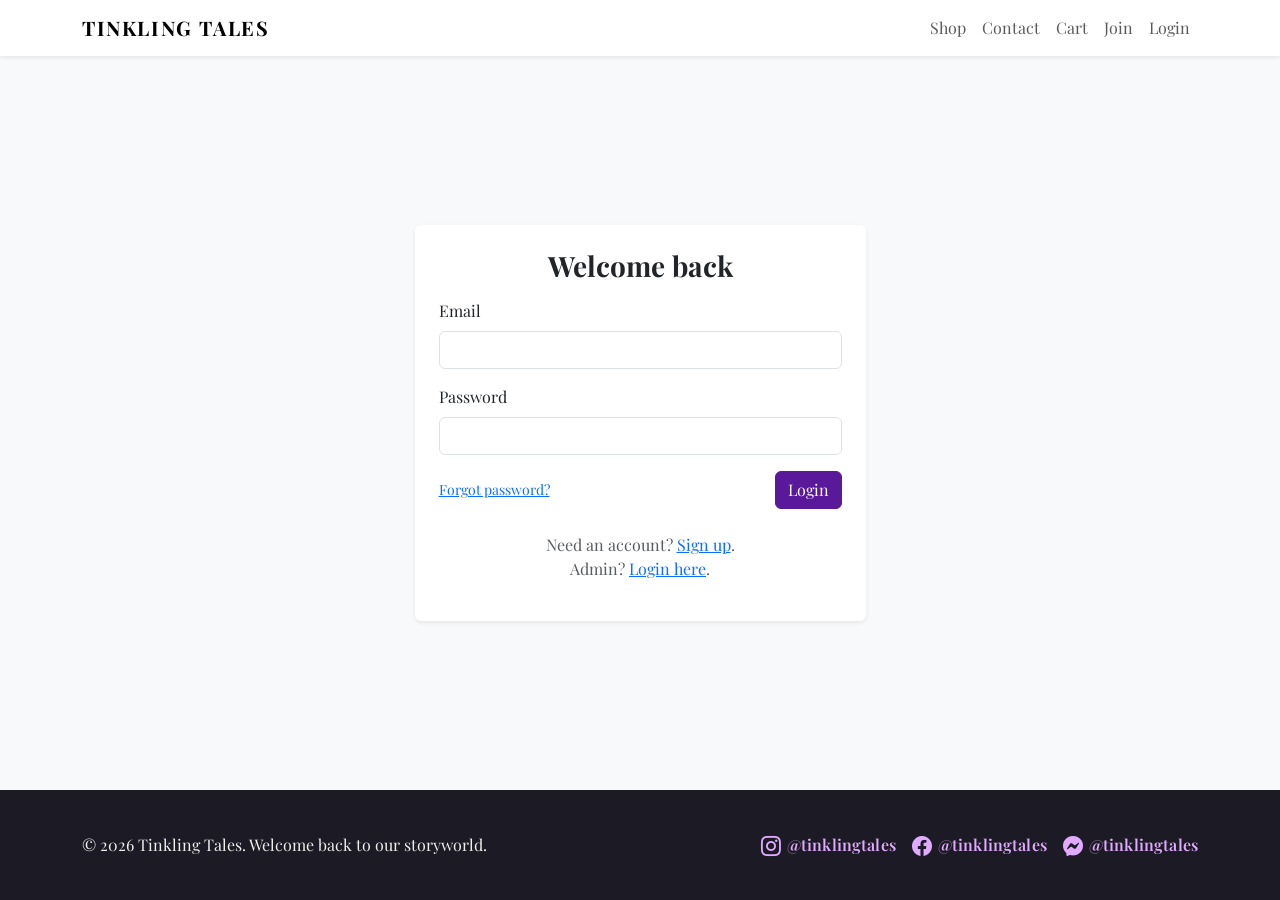
<file: frontend/account.html>
<!DOCTYPE html>
<html lang="en">
<head>
  <meta charset="UTF-8">
  <meta name="viewport" content="width=device-width, initial-scale=1.0">
  <title>My Account | Tinkling Tales</title>
  <meta name="description" content="Manage your Tinkling Tales profile, track order history, and control your storytelling subscriptions.">
  <meta name="keywords" content="Tinkling Tales account, order history, cancel order, delete account">
  <meta name="author" content="Tinkling Tales">
  <meta name="robots" content="noindex, nofollow">
  <link rel="canonical" href="https://tinklingtales.github.io/account.html">
  <meta property="og:site_name" content="Tinkling Tales">
  <meta property="og:title" content="My Account | Tinkling Tales">
  <meta property="og:description" content="Review your Tinkling Tales orders, cancel pending purchases, or close your account at any time.">
  <meta property="og:url" content="https://tinklingtales.github.io/account.html">
  <meta property="og:type" content="website">
  <meta property="og:image" content="https://images.unsplash.com/photo-1556740749-887f6717d7e4?auto=format&fit=crop&w=1600&q=80">
  <meta property="og:image:alt" content="Customer reviewing story products">
  <meta name="twitter:card" content="summary_large_image">
  <meta name="twitter:site" content="@tinklingtales">
  <meta name="twitter:title" content="My Account | Tinkling Tales">
  <meta name="twitter:description" content="Access your Tinkling Tales account details and manage your story orders.">
  <meta name="twitter:image" content="https://images.unsplash.com/photo-1556740749-887f6717d7e4?auto=format&fit=crop&w=1600&q=80">
  <meta name="theme-color" content="#5a189a">
  <link href="https://cdn.jsdelivr.net/npm/bootstrap@5.3.3/dist/css/bootstrap.min.css" rel="stylesheet">
  <link rel="stylesheet" href="https://cdn.jsdelivr.net/npm/bootstrap-icons@1.11.3/font/bootstrap-icons.min.css">
  <link rel="stylesheet" href="assets/css/styles.css">
  <script type="application/ld+json">
    {
      "@context": "https://schema.org",
      "@type": "ProfilePage",
      "name": "Tinkling Tales Account",
      "url": "https://tinklingtales.github.io/account.html",
      "publisher": {
        "@type": "Organization",
        "name": "Tinkling Tales",
        "url": "https://tinklingtales.github.io/"
      }
    }
  </script>
</head>
<body>
  <nav class="navbar navbar-expand-lg navbar-light bg-white shadow-sm">
    <div class="container">
      <a class="navbar-brand" href="index.html">Tinkling Tales</a>
      <button class="navbar-toggler" type="button" data-bs-toggle="collapse" data-bs-target="#mainNav" aria-controls="mainNav" aria-expanded="false" aria-label="Toggle navigation">
        <span class="navbar-toggler-icon"></span>
      </button>
      <div class="collapse navbar-collapse" id="mainNav">
        <ul class="navbar-nav ms-auto mb-2 mb-lg-0">
          <li class="nav-item"><a class="nav-link" href="products.html">Shop</a></li>
          <li class="nav-item"><a class="nav-link" href="contact.html">Contact</a></li>
          <li class="nav-item"><a class="nav-link position-relative" href="cart.html">Cart <span class="badge bg-primary rounded-pill ms-1 d-none" data-cart-count></span></a></li>
          <li class="nav-item d-none" data-auth-link="account"><a class="nav-link" href="account.html">Account</a></li>
          <li class="nav-item" data-auth-link="signup"><a class="nav-link" href="signup.html">Join</a></li>
          <li class="nav-item" data-auth-link="login"><a class="nav-link" href="login.html">Login</a></li>
          <li class="nav-item d-none" data-auth-link="dashboard"><a class="nav-link" href="admin/dashboard.html">Admin</a></li>
          <li class="nav-item d-none" data-auth-link="logout"><a class="nav-link" href="#">Logout</a></li>
        </ul>
      </div>
    </div>
  </nav>

  <main class="py-5 bg-light">
    <div class="container">
      <div class="row gy-4">
        <div class="col-lg-4">
          <div class="card border-0 shadow-sm h-100">
            <div class="card-body">
              <h1 class="h3 fw-bold mb-3">Account Overview</h1>
              <p class="text-muted mb-2">Signed in as</p>
              <p class="fs-5 fw-semibold" id="accountName">&nbsp;</p>
              <p class="text-muted" id="accountEmail">&nbsp;</p>
              <div class="alert alert-info d-flex align-items-start gap-2" role="alert">
                <i class="bi bi-info-circle-fill mt-1"></i>
                <div>
                  Pending orders can be cancelled below before they are confirmed. Once confirmed, orders move to fulfilment and can no longer be cancelled.
                </div>
              </div>
              <div class="mt-4">
                <h2 class="h5 fw-semibold">Delete account</h2>
                <p class="small text-muted">Deleting your account permanently removes your profile, contact records, and full order history.</p>
                <div id="accountFeedback" class="mb-3"></div>
                <form id="deleteAccountForm" class="needs-validation" novalidate>
                  <div class="mb-3">
                    <label for="deletePassword" class="form-label">Confirm password</label>
                    <input type="password" class="form-control" id="deletePassword" name="deletePassword" required minlength="8" autocomplete="current-password">
                    <div class="invalid-feedback">Please provide your password to confirm.</div>
                  </div>
                  <button type="submit" class="btn btn-outline-danger w-100">Delete my account</button>
                </form>
              </div>
            </div>
          </div>
        </div>
        <div class="col-lg-8">
          <div class="card border-0 shadow-sm h-100">
            <div class="card-body">
              <div class="d-flex justify-content-between align-items-center mb-3">
                <h2 class="h4 fw-bold mb-0">Order history</h2>
                <span class="badge bg-secondary" id="orderCount">0 orders</span>
              </div>
              <div id="ordersAlert"></div>
              <div class="table-responsive">
                <table class="table align-middle">
                  <thead>
                    <tr>
                      <th scope="col">Order ID</th>
                      <th scope="col">Placed</th>
                      <th scope="col">Total</th>
                      <th scope="col">Status</th>
                      <th scope="col" class="text-end">Actions</th>
                    </tr>
                  </thead>
                  <tbody id="ordersTableBody">
                    <tr>
                      <td colspan="5" class="text-muted text-center py-4">Loading your orders...</td>
                    </tr>
                  </tbody>
                </table>
              </div>
            </div>
          </div>
        </div>
      </div>
    </div>
  </main>

  <footer class="footer">
    <div class="container">
      <div class="row gy-3 align-items-center text-center text-md-start">
        <div class="col-md-6">
          <div class="mb-2 d-none" data-user-name></div>
          <p class="mb-0">&copy; <span class="current-year"></span> Tinkling Tales. Manage your story journeys with care.</p>
        </div>
        <div class="col-md-6">
          <div class="social-links d-flex justify-content-center justify-content-md-end">
            <a href="https://www.instagram.com/tinklingtales" target="_blank" rel="noopener noreferrer" aria-label="Follow Tinkling Tales on Instagram">
              <i class="bi bi-instagram"></i><span>@tinklingtales</span>
            </a>
            <a href="https://www.facebook.com/tinklingtales" target="_blank" rel="noopener noreferrer" aria-label="Connect with Tinkling Tales on Facebook">
              <i class="bi bi-facebook"></i><span>@tinklingtales</span>
            </a>
            <a href="https://m.me/tinklingtales" target="_blank" rel="noopener noreferrer" aria-label="Message Tinkling Tales on Messenger">
              <i class="bi bi-messenger"></i><span>@tinklingtales</span>
            </a>
          </div>
        </div>
      </div>
    </div>
  </footer>

  <script src="https://cdn.jsdelivr.net/npm/bootstrap@5.3.3/dist/js/bootstrap.bundle.min.js"></script>
  <script src="assets/js/api.js"></script>
  <script src="assets/js/store.js"></script>
  <script src="assets/js/account.js"></script>
</body>
</html>
</file>
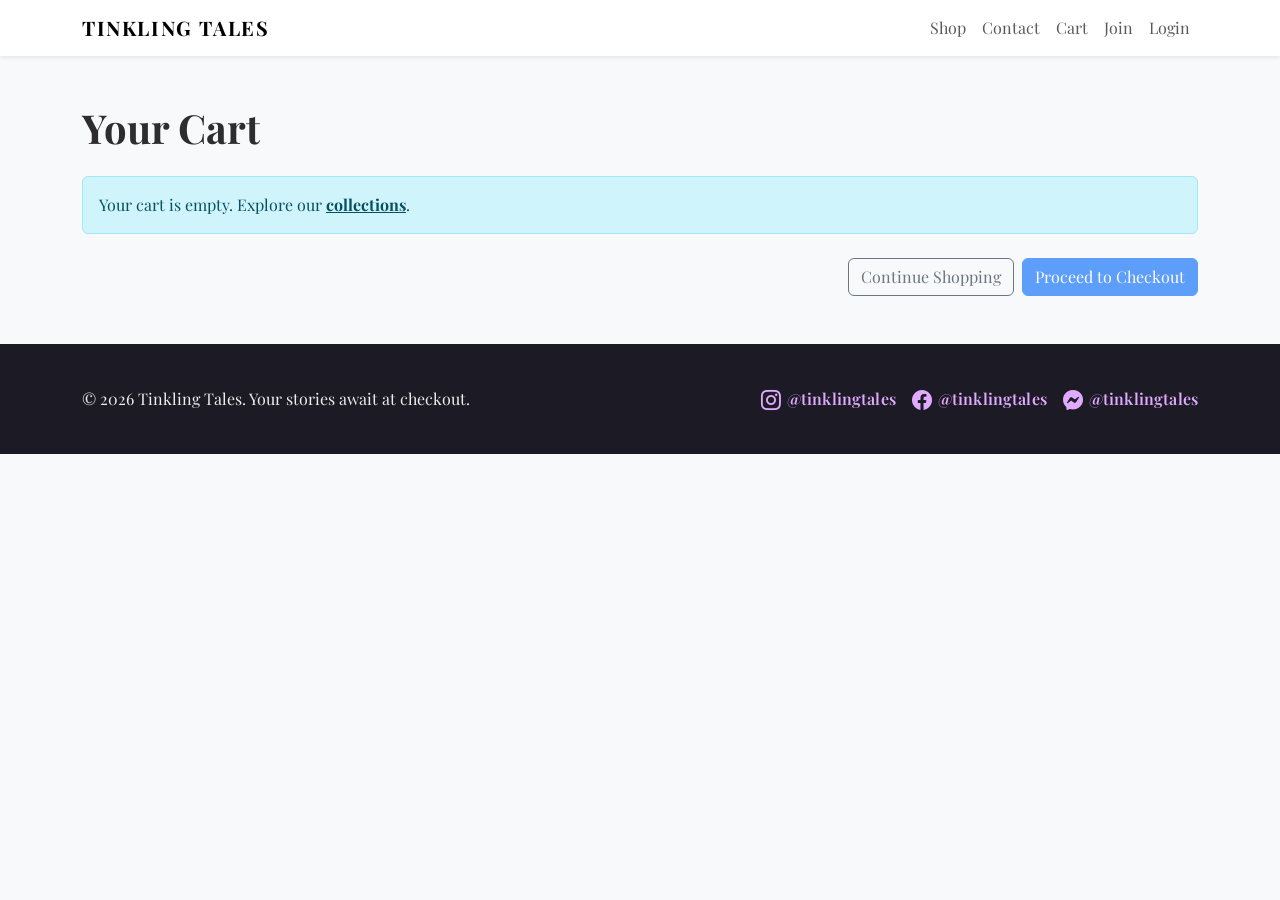
<file: frontend/cart.html>
<!DOCTYPE html>
<html lang="en">
<head>
  <meta charset="UTF-8">
  <meta name="viewport" content="width=device-width, initial-scale=1.0">
  <title>Cart | Tinkling Tales</title>
  <meta name="description" content="Review the magical story kits and gifts waiting in your Tinkling Tales cart before checkout.">
  <meta name="keywords" content="Tinkling Tales cart, storytelling gifts, checkout">
  <meta name="author" content="Tinkling Tales">
  <meta name="robots" content="noindex, follow">
  <link rel="canonical" href="https://tinklingtales.github.io/cart.html">
  <meta property="og:site_name" content="Tinkling Tales">
  <meta property="og:title" content="Cart | Tinkling Tales">
  <meta property="og:description" content="Review the magical story kits and gifts waiting in your Tinkling Tales cart before checkout.">
  <meta property="og:url" content="https://tinklingtales.github.io/cart.html">
  <meta property="og:type" content="website">
  <meta property="og:image" content="https://images.unsplash.com/photo-1523289333742-be1143f6b766?auto=format&fit=crop&w=1600&q=80">
  <meta property="og:image:alt" content="Tinkling Tales gift boxes in a cart">
  <meta name="twitter:card" content="summary_large_image">
  <meta name="twitter:site" content="@tinklingtales">
  <meta name="twitter:title" content="Cart | Tinkling Tales">
  <meta name="twitter:description" content="Review the magical story kits and gifts waiting in your Tinkling Tales cart before checkout.">
  <meta name="twitter:image" content="https://images.unsplash.com/photo-1523289333742-be1143f6b766?auto=format&fit=crop&w=1600&q=80">
  <meta name="theme-color" content="#5a189a">
  <link href="https://cdn.jsdelivr.net/npm/bootstrap@5.3.3/dist/css/bootstrap.min.css" rel="stylesheet">
  <link rel="stylesheet" href="https://cdn.jsdelivr.net/npm/bootstrap-icons@1.11.3/font/bootstrap-icons.min.css">
  <link rel="stylesheet" href="assets/css/styles.css">
  <script type="application/ld+json">
    {
      "@context": "https://schema.org",
      "@type": "WebPage",
      "name": "Tinkling Tales Cart",
      "url": "https://tinklingtales.github.io/cart.html",
      "isPartOf": {
        "@type": "WebSite",
        "name": "Tinkling Tales",
        "url": "https://tinklingtales.github.io/"
      }
    }
  </script>
</head>
<body>
  <nav class="navbar navbar-expand-lg navbar-light bg-white shadow-sm">
    <div class="container">
      <a class="navbar-brand" href="index.html">Tinkling Tales</a>
      <button class="navbar-toggler" type="button" data-bs-toggle="collapse" data-bs-target="#mainNav" aria-controls="mainNav" aria-expanded="false" aria-label="Toggle navigation">
        <span class="navbar-toggler-icon"></span>
      </button>
      <div class="collapse navbar-collapse" id="mainNav">
        <ul class="navbar-nav ms-auto mb-2 mb-lg-0">
          <li class="nav-item"><a class="nav-link" href="products.html">Shop</a></li>
          <li class="nav-item"><a class="nav-link" href="contact.html">Contact</a></li>
          <li class="nav-item"><a class="nav-link position-relative" href="cart.html">Cart <span class="badge bg-primary rounded-pill ms-1 d-none" data-cart-count></span></a></li>
          <li class="nav-item d-none" data-auth-link="account"><a class="nav-link" href="account.html">Account</a></li>
          <li class="nav-item" data-auth-link="signup"><a class="nav-link" href="signup.html">Join</a></li>
          <li class="nav-item" data-auth-link="login"><a class="nav-link" href="login.html">Login</a></li>
          <li class="nav-item d-none" data-auth-link="dashboard"><a class="nav-link" href="admin/dashboard.html">Admin</a></li>
          <li class="nav-item d-none" data-auth-link="logout"><a class="nav-link" href="#">Logout</a></li>
        </ul>
      </div>
    </div>
  </nav>

  <main class="py-5">
    <div class="container">
      <h1 class="fw-bold mb-4">Your Cart</h1>
      <div id="cartContainer"></div>
      <div class="d-flex justify-content-end gap-2 mt-4">
        <a href="products.html" class="btn btn-outline-secondary">Continue Shopping</a>
        <a href="checkout.html" class="btn btn-primary" id="checkoutBtn">Proceed to Checkout</a>
      </div>
    </div>
  </main>

  <footer class="footer">
    <div class="container">
      <div class="row gy-3 align-items-center text-center text-md-start">
        <div class="col-md-6">
          <div class="mb-2 d-none" data-user-name></div>
          <p class="mb-0">&copy; <span class="current-year"></span> Tinkling Tales. Your stories await at checkout.</p>
        </div>
        <div class="col-md-6">
          <div class="social-links d-flex justify-content-center justify-content-md-end">
            <a href="https://www.instagram.com/tinklingtales" target="_blank" rel="noopener noreferrer" aria-label="Follow Tinkling Tales on Instagram">
              <i class="bi bi-instagram"></i><span>@tinklingtales</span>
            </a>
            <a href="https://www.facebook.com/tinklingtales" target="_blank" rel="noopener noreferrer" aria-label="Connect with Tinkling Tales on Facebook">
              <i class="bi bi-facebook"></i><span>@tinklingtales</span>
            </a>
            <a href="https://m.me/tinklingtales" target="_blank" rel="noopener noreferrer" aria-label="Message Tinkling Tales on Messenger">
              <i class="bi bi-messenger"></i><span>@tinklingtales</span>
            </a>
          </div>
        </div>
      </div>
    </div>
  </footer>

  <script src="https://cdn.jsdelivr.net/npm/bootstrap@5.3.3/dist/js/bootstrap.bundle.min.js"></script>
  <script src="assets/js/api.js"></script>
  <script src="assets/js/store.js"></script>
  <script src="assets/js/cart.js"></script>
</body>
</html>
</file>
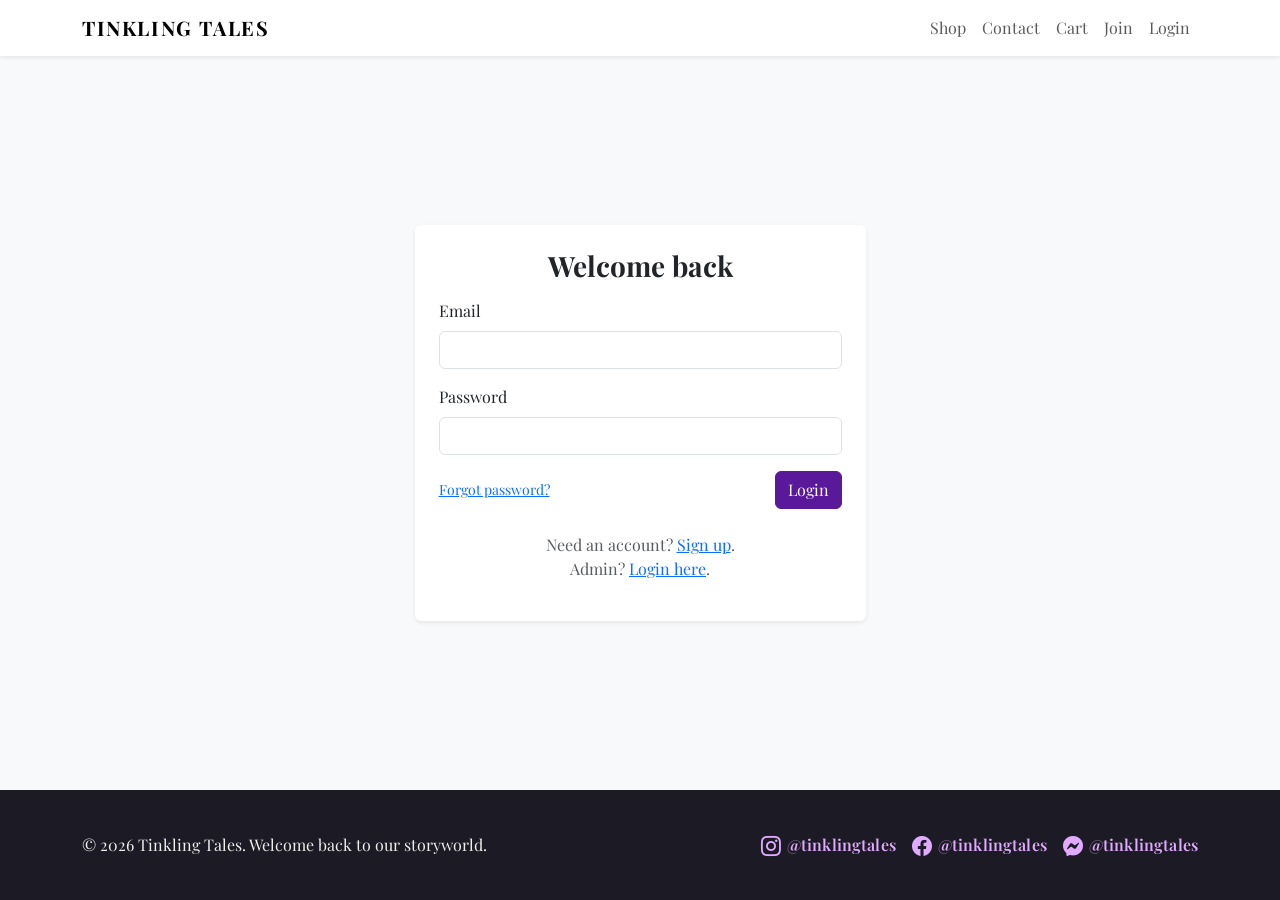
<file: frontend/checkout.html>
<!DOCTYPE html>
<html lang="en">
<head>
  <meta charset="UTF-8">
  <meta name="viewport" content="width=device-width, initial-scale=1.0">
  <title>Checkout | Tinkling Tales</title>
  <meta name="description" content="Submit your shipping details to reserve your handcrafted Tinkling Tales order. Payment integration coming soon.">
  <meta name="keywords" content="Tinkling Tales checkout, reserve order, storytelling gifts">
  <meta name="author" content="Tinkling Tales">
  <meta name="robots" content="noindex, nofollow">
  <link rel="canonical" href="https://tinklingtales.github.io/checkout.html">
  <meta property="og:site_name" content="Tinkling Tales">
  <meta property="og:title" content="Checkout | Tinkling Tales">
  <meta property="og:description" content="Submit your shipping details to reserve your handcrafted Tinkling Tales order. Payment integration coming soon.">
  <meta property="og:url" content="https://tinklingtales.github.io/checkout.html">
  <meta property="og:type" content="website">
  <meta property="og:image" content="https://images.unsplash.com/photo-1498050108023-c5249f4df085?auto=format&fit=crop&w=1600&q=80">
  <meta property="og:image:alt" content="Customer preparing to complete a Tinkling Tales order">
  <meta name="twitter:card" content="summary_large_image">
  <meta name="twitter:site" content="@tinklingtales">
  <meta name="twitter:title" content="Checkout | Tinkling Tales">
  <meta name="twitter:description" content="Submit your shipping details to reserve your handcrafted Tinkling Tales order. Payment integration coming soon.">
  <meta name="twitter:image" content="https://images.unsplash.com/photo-1498050108023-c5249f4df085?auto=format&fit=crop&w=1600&q=80">
  <meta name="theme-color" content="#5a189a">
  <link href="https://cdn.jsdelivr.net/npm/bootstrap@5.3.3/dist/css/bootstrap.min.css" rel="stylesheet">
  <link rel="stylesheet" href="https://cdn.jsdelivr.net/npm/bootstrap-icons@1.11.3/font/bootstrap-icons.min.css">
  <link rel="stylesheet" href="assets/css/styles.css">
  <script type="application/ld+json">
    {
      "@context": "https://schema.org",
      "@type": "CheckoutPage",
      "name": "Tinkling Tales Checkout",
      "url": "https://tinklingtales.github.io/checkout.html",
      "publisher": {
        "@type": "Organization",
        "name": "Tinkling Tales"
      }
    }
  </script>
</head>
<body>
  <nav class="navbar navbar-expand-lg navbar-light bg-white shadow-sm">
    <div class="container">
      <a class="navbar-brand" href="index.html">Tinkling Tales</a>
      <button class="navbar-toggler" type="button" data-bs-toggle="collapse" data-bs-target="#mainNav" aria-controls="mainNav" aria-expanded="false" aria-label="Toggle navigation">
        <span class="navbar-toggler-icon"></span>
      </button>
      <div class="collapse navbar-collapse" id="mainNav">
        <ul class="navbar-nav ms-auto mb-2 mb-lg-0">
          <li class="nav-item"><a class="nav-link" href="products.html">Shop</a></li>
          <li class="nav-item"><a class="nav-link" href="contact.html">Contact</a></li>
          <li class="nav-item"><a class="nav-link position-relative" href="cart.html">Cart <span class="badge bg-primary rounded-pill ms-1 d-none" data-cart-count></span></a></li>
          <li class="nav-item d-none" data-auth-link="account"><a class="nav-link" href="account.html">Account</a></li>
          <li class="nav-item" data-auth-link="signup"><a class="nav-link" href="signup.html">Join</a></li>
          <li class="nav-item" data-auth-link="login"><a class="nav-link" href="login.html">Login</a></li>
          <li class="nav-item d-none" data-auth-link="dashboard"><a class="nav-link" href="admin/dashboard.html">Admin</a></li>
          <li class="nav-item d-none" data-auth-link="logout"><a class="nav-link" href="#">Logout</a></li>
        </ul>
      </div>
    </div>
  </nav>

  <main class="py-5">
    <div class="container">
      <h1 class="fw-bold mb-4">Checkout</h1>
      <div class="row g-4">
        <div class="col-lg-7">
          <div class="card shadow-sm border-0">
            <div class="card-body">
              <h5 class="card-title">Shipping Information</h5>
              <p class="text-muted">Payment integration is coming soon. Complete this placeholder form to reserve your order.</p>
              <form id="checkoutForm" class="row g-3">
                <div class="col-md-6">
                  <label for="fullName" class="form-label">Full Name</label>
                  <input type="text" class="form-control" id="fullName" required>
                </div>
                <div class="col-md-6">
                  <label for="phone" class="form-label">Phone</label>
                  <input type="tel" class="form-control" id="phone" required>
                </div>
                <div class="col-12">
                  <label for="address" class="form-label">Address</label>
                  <textarea class="form-control" id="address" rows="3" required></textarea>
                </div>
                <div class="col-12">
                  <button type="submit" class="btn btn-primary">Place Order (Unpaid)</button>
                </div>
              </form>
              <div id="checkoutMessage" class="mt-3"></div>
            </div>
          </div>
        </div>
        <div class="col-lg-5">
          <div class="card shadow-sm border-0">
            <div class="card-body">
              <h5 class="card-title">Order Summary</h5>
              <div id="checkoutSummary"></div>
            </div>
          </div>
        </div>
      </div>
    </div>
  </main>

  <footer class="footer">
    <div class="container">
      <div class="row gy-3 align-items-center text-center text-md-start">
        <div class="col-md-6">
          <div class="mb-2 d-none" data-user-name></div>
          <p class="mb-0">&copy; <span class="current-year"></span> Tinkling Tales. We're preparing delightful deliveries.</p>
        </div>
        <div class="col-md-6">
          <div class="social-links d-flex justify-content-center justify-content-md-end">
            <a href="https://www.instagram.com/tinklingtales" target="_blank" rel="noopener noreferrer" aria-label="Follow Tinkling Tales on Instagram">
              <i class="bi bi-instagram"></i><span>@tinklingtales</span>
            </a>
            <a href="https://www.facebook.com/tinklingtales" target="_blank" rel="noopener noreferrer" aria-label="Connect with Tinkling Tales on Facebook">
              <i class="bi bi-facebook"></i><span>@tinklingtales</span>
            </a>
            <a href="https://m.me/tinklingtales" target="_blank" rel="noopener noreferrer" aria-label="Message Tinkling Tales on Messenger">
              <i class="bi bi-messenger"></i><span>@tinklingtales</span>
            </a>
          </div>
        </div>
      </div>
    </div>
  </footer>

  <script src="https://cdn.jsdelivr.net/npm/bootstrap@5.3.3/dist/js/bootstrap.bundle.min.js"></script>
  <script src="assets/js/api.js"></script>
  <script src="assets/js/store.js"></script>
  <script src="assets/js/checkout.js"></script>
</body>
</html>
</file>
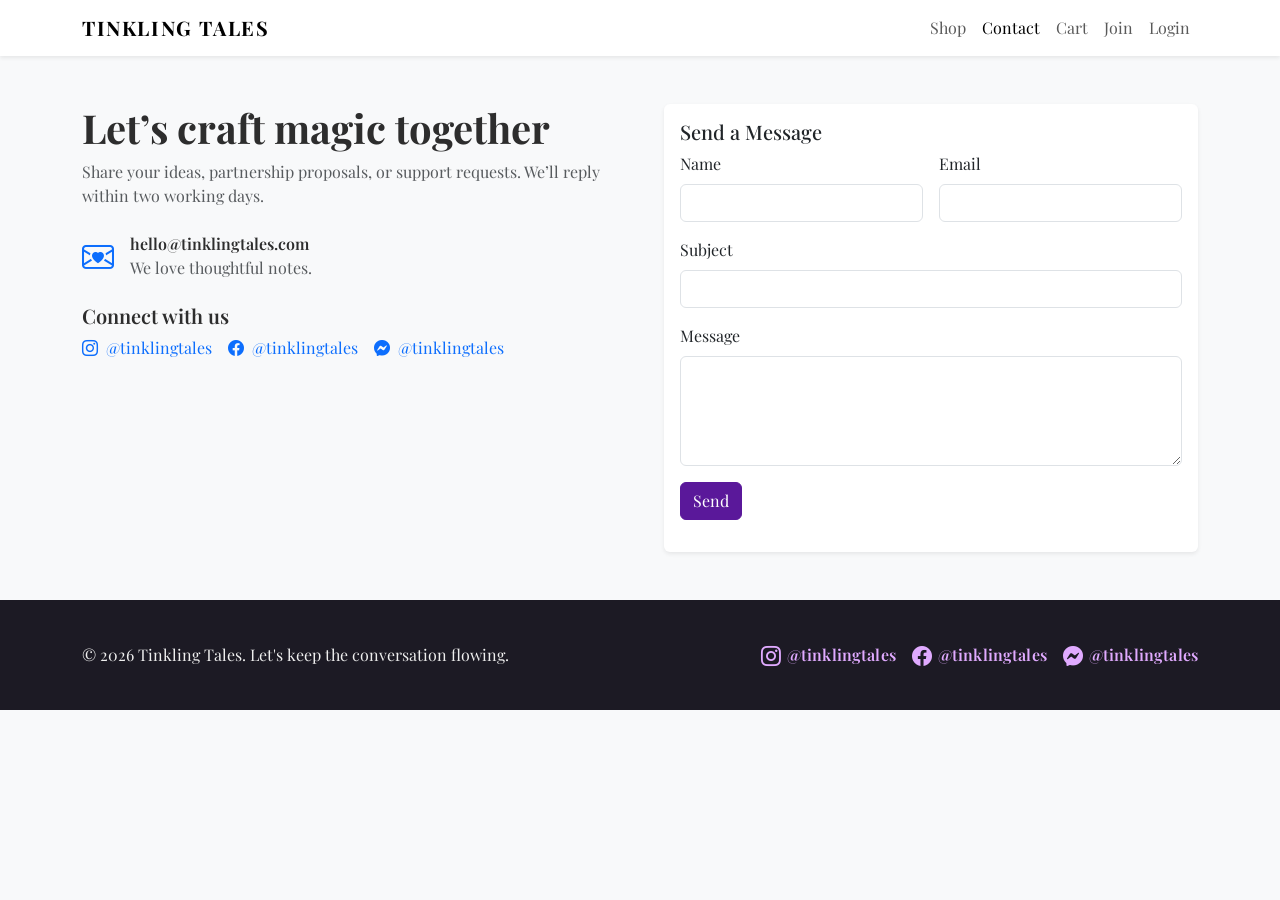
<file: frontend/contact.html>
<!DOCTYPE html>
<html lang="en">
<head>
  <meta charset="UTF-8">
  <meta name="viewport" content="width=device-width, initial-scale=1.0">
  <title>Contact | Tinkling Tales</title>
  <meta name="description" content="Reach out to the Tinkling Tales team for support, collaborations, or bespoke storytelling experiences.">
  <meta name="keywords" content="Tinkling Tales contact, storytelling support, partnerships">
  <meta name="author" content="Tinkling Tales">
  <meta name="robots" content="index, follow">
  <link rel="canonical" href="https://tinklingtales.github.io/contact.html">
  <meta property="og:site_name" content="Tinkling Tales">
  <meta property="og:title" content="Contact | Tinkling Tales">
  <meta property="og:description" content="Reach out to the Tinkling Tales team for support, collaborations, or bespoke storytelling experiences.">
  <meta property="og:url" content="https://tinklingtales.github.io/contact.html">
  <meta property="og:type" content="website">
  <meta property="og:image" content="https://images.unsplash.com/photo-1524995997946-a1c2e315a42f?auto=format&fit=crop&w=1600&q=80">
  <meta property="og:image:alt" content="Tinkling Tales team collaborating on stories">
  <meta name="twitter:card" content="summary_large_image">
  <meta name="twitter:site" content="@tinklingtales">
  <meta name="twitter:title" content="Contact | Tinkling Tales">
  <meta name="twitter:description" content="Reach out to the Tinkling Tales team for support, collaborations, or bespoke storytelling experiences.">
  <meta name="twitter:image" content="https://images.unsplash.com/photo-1524995997946-a1c2e315a42f?auto=format&fit=crop&w=1600&q=80">
  <meta name="theme-color" content="#5a189a">
  <link href="https://cdn.jsdelivr.net/npm/bootstrap@5.3.3/dist/css/bootstrap.min.css" rel="stylesheet">
  <link rel="stylesheet" href="https://cdn.jsdelivr.net/npm/bootstrap-icons@1.11.3/font/bootstrap-icons.min.css">
  <link rel="stylesheet" href="assets/css/styles.css">
  <script type="application/ld+json">
    {
      "@context": "https://schema.org",
      "@type": "ContactPage",
      "name": "Contact Tinkling Tales",
      "url": "https://tinklingtales.github.io/contact.html",
      "sameAs": [
        "https://www.instagram.com/tinklingtales",
        "https://www.facebook.com/tinklingtales",
        "https://m.me/tinklingtales"
      ]
    }
  </script>
</head>
<body>
  <nav class="navbar navbar-expand-lg navbar-light bg-white shadow-sm">
    <div class="container">
      <a class="navbar-brand" href="index.html">Tinkling Tales</a>
      <button class="navbar-toggler" type="button" data-bs-toggle="collapse" data-bs-target="#mainNav" aria-controls="mainNav" aria-expanded="false" aria-label="Toggle navigation">
        <span class="navbar-toggler-icon"></span>
      </button>
      <div class="collapse navbar-collapse" id="mainNav">
        <ul class="navbar-nav ms-auto mb-2 mb-lg-0">
          <li class="nav-item"><a class="nav-link" href="products.html">Shop</a></li>
          <li class="nav-item"><a class="nav-link active" href="contact.html">Contact</a></li>
          <li class="nav-item"><a class="nav-link position-relative" href="cart.html">Cart <span class="badge bg-primary rounded-pill ms-1 d-none" data-cart-count></span></a></li>
          <li class="nav-item d-none" data-auth-link="account"><a class="nav-link" href="account.html">Account</a></li>
          <li class="nav-item" data-auth-link="signup"><a class="nav-link" href="signup.html">Join</a></li>
          <li class="nav-item" data-auth-link="login"><a class="nav-link" href="login.html">Login</a></li>
          <li class="nav-item d-none" data-auth-link="dashboard"><a class="nav-link" href="admin/dashboard.html">Admin</a></li>
          <li class="nav-item d-none" data-auth-link="logout"><a class="nav-link" href="#">Logout</a></li>
        </ul>
      </div>
    </div>
  </nav>

  <main class="py-5">
    <div class="container">
      <div class="row g-5">
        <div class="col-lg-6">
          <h1 class="fw-bold">Let’s craft magic together</h1>
          <p class="text-muted">Share your ideas, partnership proposals, or support requests. We’ll reply within two working days.</p>
          <div class="d-flex align-items-center gap-3 mt-4">
            <i class="bi bi-envelope-heart fs-2 text-primary"></i>
            <div>
              <div class="fw-semibold">hello@tinklingtales.com</div>
              <div class="text-muted">We love thoughtful notes.</div>
            </div>
          </div>
          <div class="mt-4">
            <h2 class="h5 fw-semibold">Connect with us</h2>
            <ul class="list-unstyled d-flex flex-wrap gap-3 mt-2">
              <li>
                <a class="d-inline-flex align-items-center gap-2 text-decoration-none" href="https://www.instagram.com/tinklingtales" target="_blank" rel="noopener noreferrer" aria-label="Follow Tinkling Tales on Instagram">
                  <i class="bi bi-instagram text-primary"></i><span>@tinklingtales</span>
                </a>
              </li>
              <li>
                <a class="d-inline-flex align-items-center gap-2 text-decoration-none" href="https://www.facebook.com/tinklingtales" target="_blank" rel="noopener noreferrer" aria-label="Connect with Tinkling Tales on Facebook">
                  <i class="bi bi-facebook text-primary"></i><span>@tinklingtales</span>
                </a>
              </li>
              <li>
                <a class="d-inline-flex align-items-center gap-2 text-decoration-none" href="https://m.me/tinklingtales" target="_blank" rel="noopener noreferrer" aria-label="Message Tinkling Tales on Messenger">
                  <i class="bi bi-messenger text-primary"></i><span>@tinklingtales</span>
                </a>
              </li>
            </ul>
          </div>
        </div>
        <div class="col-lg-6">
          <div class="card shadow-sm border-0">
            <div class="card-body">
              <h5 class="card-title">Send a Message</h5>
              <form id="contactForm" class="row g-3">
                <div class="col-md-6">
                  <label for="contactName" class="form-label">Name</label>
                  <input type="text" class="form-control" id="contactName" required>
                </div>
                <div class="col-md-6">
                  <label for="contactEmail" class="form-label">Email</label>
                  <input type="email" class="form-control" id="contactEmail" required>
                </div>
                <div class="col-12">
                  <label for="contactSubject" class="form-label">Subject</label>
                  <input type="text" class="form-control" id="contactSubject" required>
                </div>
                <div class="col-12">
                  <label for="contactMessage" class="form-label">Message</label>
                  <textarea class="form-control" id="contactMessage" rows="4" required></textarea>
                </div>
                <div class="col-12">
                  <button type="submit" class="btn btn-primary">Send</button>
                </div>
              </form>
              <div id="contactFeedback" class="mt-3"></div>
            </div>
          </div>
        </div>
      </div>
    </div>
  </main>

  <footer class="footer">
    <div class="container">
      <div class="row gy-3 align-items-center text-center text-md-start">
        <div class="col-md-6">
          <div class="mb-2 d-none" data-user-name></div>
          <p class="mb-0">&copy; <span class="current-year"></span> Tinkling Tales. Let's keep the conversation flowing.</p>
        </div>
        <div class="col-md-6">
          <div class="social-links d-flex justify-content-center justify-content-md-end">
            <a href="https://www.instagram.com/tinklingtales" target="_blank" rel="noopener noreferrer" aria-label="Follow Tinkling Tales on Instagram">
              <i class="bi bi-instagram"></i><span>@tinklingtales</span>
            </a>
            <a href="https://www.facebook.com/tinklingtales" target="_blank" rel="noopener noreferrer" aria-label="Connect with Tinkling Tales on Facebook">
              <i class="bi bi-facebook"></i><span>@tinklingtales</span>
            </a>
            <a href="https://m.me/tinklingtales" target="_blank" rel="noopener noreferrer" aria-label="Message Tinkling Tales on Messenger">
              <i class="bi bi-messenger"></i><span>@tinklingtales</span>
            </a>
          </div>
        </div>
      </div>
    </div>
  </footer>

  <script src="https://cdn.jsdelivr.net/npm/bootstrap@5.3.3/dist/js/bootstrap.bundle.min.js"></script>
  <script src="assets/js/api.js"></script>
  <script src="assets/js/store.js"></script>
  <script src="assets/js/contact.js"></script>
</body>
</html>
</file>
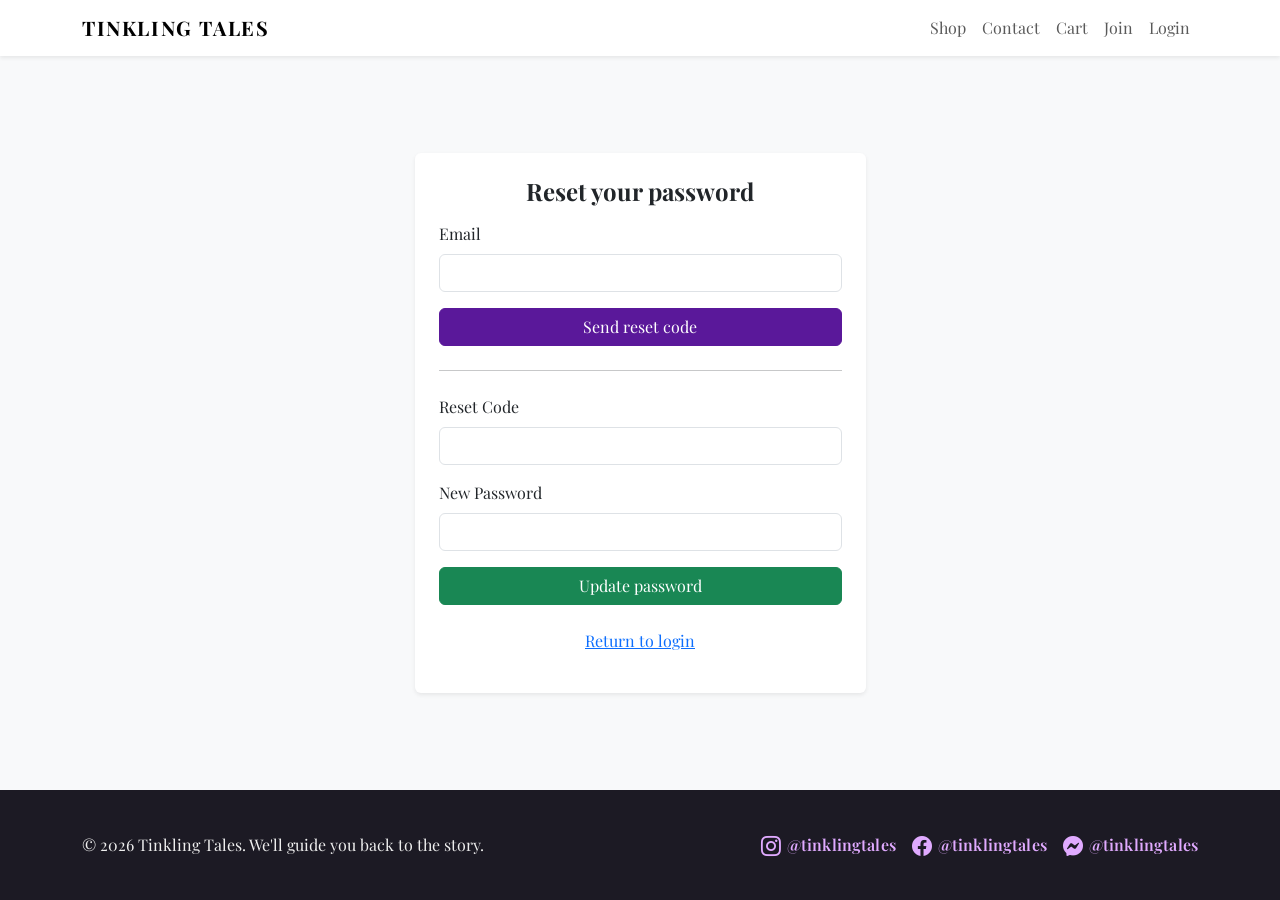
<file: frontend/forgot-password.html>
<!DOCTYPE html>
<html lang="en">
<head>
  <meta charset="UTF-8">
  <meta name="viewport" content="width=device-width, initial-scale=1.0">
  <title>Reset Password | Tinkling Tales</title>
  <meta name="description" content="Request a password reset for your Tinkling Tales account and restore access to your storytelling experiences.">
  <meta name="keywords" content="Tinkling Tales reset password, account recovery">
  <meta name="author" content="Tinkling Tales">
  <meta name="robots" content="noindex, nofollow">
  <link rel="canonical" href="https://tinklingtales.github.io/forgot-password.html">
  <meta property="og:site_name" content="Tinkling Tales">
  <meta property="og:title" content="Reset Password | Tinkling Tales">
  <meta property="og:description" content="Request a password reset for your Tinkling Tales account and restore access to your storytelling experiences.">
  <meta property="og:url" content="https://tinklingtales.github.io/forgot-password.html">
  <meta property="og:type" content="website">
  <meta property="og:image" content="https://images.unsplash.com/photo-1522202176988-66273c2fd55f?auto=format&fit=crop&w=1600&q=80">
  <meta property="og:image:alt" content="Notebook and tea beside a laptop for Tinkling Tales password reset">
  <meta name="twitter:card" content="summary_large_image">
  <meta name="twitter:site" content="@tinklingtales">
  <meta name="twitter:title" content="Reset Password | Tinkling Tales">
  <meta name="twitter:description" content="Request a password reset for your Tinkling Tales account and restore access to your storytelling experiences.">
  <meta name="twitter:image" content="https://images.unsplash.com/photo-1522202176988-66273c2fd55f?auto=format&fit=crop&w=1600&q=80">
  <meta name="theme-color" content="#5a189a">
  <link href="https://cdn.jsdelivr.net/npm/bootstrap@5.3.3/dist/css/bootstrap.min.css" rel="stylesheet">
  <link rel="stylesheet" href="https://cdn.jsdelivr.net/npm/bootstrap-icons@1.11.3/font/bootstrap-icons.min.css">
  <link rel="stylesheet" href="assets/css/styles.css">
  <script type="application/ld+json">
    {
      "@context": "https://schema.org",
      "@type": "WebPage",
      "name": "Tinkling Tales Password Reset",
      "url": "https://tinklingtales.github.io/forgot-password.html"
    }
  </script>
</head>
<body class="d-flex flex-column min-vh-100">
  <nav class="navbar navbar-expand-lg navbar-light bg-white shadow-sm">
    <div class="container">
      <a class="navbar-brand" href="index.html">Tinkling Tales</a>
      <button class="navbar-toggler" type="button" data-bs-toggle="collapse" data-bs-target="#mainNav" aria-controls="mainNav" aria-expanded="false" aria-label="Toggle navigation">
        <span class="navbar-toggler-icon"></span>
      </button>
      <div class="collapse navbar-collapse" id="mainNav">
        <ul class="navbar-nav ms-auto mb-2 mb-lg-0">
          <li class="nav-item"><a class="nav-link" href="products.html">Shop</a></li>
          <li class="nav-item"><a class="nav-link" href="contact.html">Contact</a></li>
          <li class="nav-item"><a class="nav-link position-relative" href="cart.html">Cart <span class="badge bg-primary rounded-pill ms-1 d-none" data-cart-count></span></a></li>
          <li class="nav-item d-none" data-auth-link="account"><a class="nav-link" href="account.html">Account</a></li>
          <li class="nav-item" data-auth-link="signup"><a class="nav-link" href="signup.html">Join</a></li>
          <li class="nav-item" data-auth-link="login"><a class="nav-link" href="login.html">Login</a></li>
          <li class="nav-item d-none" data-auth-link="dashboard"><a class="nav-link" href="admin/dashboard.html">Admin</a></li>
          <li class="nav-item d-none" data-auth-link="logout"><a class="nav-link" href="#">Logout</a></li>
        </ul>
      </div>
    </div>
  </nav>

  <main class="flex-grow-1 d-flex align-items-center py-5">
    <div class="container">
      <div class="row justify-content-center">
        <div class="col-lg-5">
          <div class="card shadow-sm border-0">
            <div class="card-body p-4">
              <h1 class="h4 fw-bold mb-3 text-center">Reset your password</h1>
              <form id="requestResetForm" class="row g-3">
                <div class="col-12">
                  <label for="resetEmail" class="form-label">Email</label>
                  <input type="email" class="form-control" id="resetEmail" required>
                </div>
                <div class="col-12">
                  <button type="submit" class="btn btn-primary w-100">Send reset code</button>
                </div>
              </form>
              <div id="resetRequestFeedback" class="mt-3"></div>

              <hr class="my-4">

              <form id="confirmResetForm" class="row g-3">
                <div class="col-12">
                  <label for="resetCode" class="form-label">Reset Code</label>
                  <input type="text" class="form-control" id="resetCode" required>
                </div>
                <div class="col-12">
                  <label for="newPassword" class="form-label">New Password</label>
                  <input type="password" class="form-control" id="newPassword" minlength="8" required>
                </div>
                <div class="col-12">
                  <button type="submit" class="btn btn-success w-100">Update password</button>
                </div>
              </form>
              <div id="resetConfirmFeedback" class="mt-3"></div>
              <p class="mt-4 text-center text-muted"><a href="login.html">Return to login</a></p>
            </div>
          </div>
        </div>
      </div>
    </div>
  </main>

  <footer class="footer mt-auto">
    <div class="container">
      <div class="row gy-3 align-items-center text-center text-md-start">
        <div class="col-md-6">
          <div class="mb-2 d-none" data-user-name></div>
          <p class="mb-0">&copy; <span class="current-year"></span> Tinkling Tales. We'll guide you back to the story.</p>
        </div>
        <div class="col-md-6">
          <div class="social-links d-flex justify-content-center justify-content-md-end">
            <a href="https://www.instagram.com/tinklingtales" target="_blank" rel="noopener noreferrer" aria-label="Follow Tinkling Tales on Instagram">
              <i class="bi bi-instagram"></i><span>@tinklingtales</span>
            </a>
            <a href="https://www.facebook.com/tinklingtales" target="_blank" rel="noopener noreferrer" aria-label="Connect with Tinkling Tales on Facebook">
              <i class="bi bi-facebook"></i><span>@tinklingtales</span>
            </a>
            <a href="https://m.me/tinklingtales" target="_blank" rel="noopener noreferrer" aria-label="Message Tinkling Tales on Messenger">
              <i class="bi bi-messenger"></i><span>@tinklingtales</span>
            </a>
          </div>
        </div>
      </div>
    </div>
  </footer>

  <script src="https://cdn.jsdelivr.net/npm/bootstrap@5.3.3/dist/js/bootstrap.bundle.min.js"></script>
  <script src="assets/js/api.js"></script>
  <script src="assets/js/store.js"></script>
  <script src="assets/js/forgot-password.js"></script>
</body>
</html>
</file>
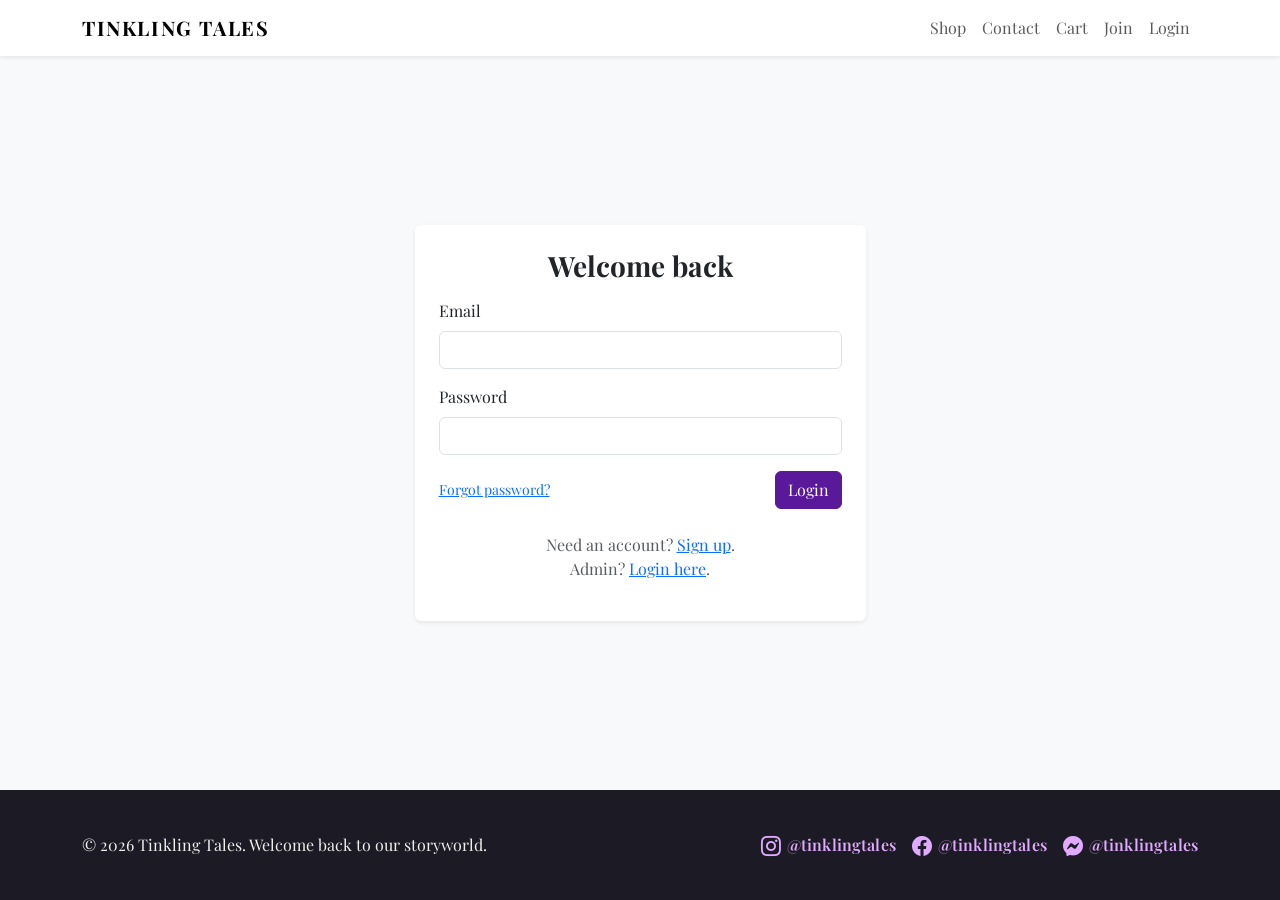
<file: frontend/login.html>
<!DOCTYPE html>
<html lang="en">
<head>
  <meta charset="UTF-8">
  <meta name="viewport" content="width=device-width, initial-scale=1.0">
  <title>Login | Tinkling Tales</title>
  <meta name="description" content="Sign in to your Tinkling Tales account to track orders, manage carts, and access exclusive storytelling drops.">
  <meta name="keywords" content="Tinkling Tales login, customer portal, storytelling account">
  <meta name="author" content="Tinkling Tales">
  <meta name="robots" content="noindex, nofollow">
  <link rel="canonical" href="https://tinklingtales.github.io/login.html">
  <meta property="og:site_name" content="Tinkling Tales">
  <meta property="og:title" content="Login | Tinkling Tales">
  <meta property="og:description" content="Sign in to your Tinkling Tales account to track orders, manage carts, and access exclusive storytelling drops.">
  <meta property="og:url" content="https://tinklingtales.github.io/login.html">
  <meta property="og:type" content="website">
  <meta property="og:image" content="https://images.unsplash.com/photo-1523359346063-d879354c0ea5?auto=format&fit=crop&w=1600&q=80">
  <meta property="og:image:alt" content="Parent logging into Tinkling Tales on a tablet">
  <meta name="twitter:card" content="summary_large_image">
  <meta name="twitter:site" content="@tinklingtales">
  <meta name="twitter:title" content="Login | Tinkling Tales">
  <meta name="twitter:description" content="Sign in to your Tinkling Tales account to track orders, manage carts, and access exclusive storytelling drops.">
  <meta name="twitter:image" content="https://images.unsplash.com/photo-1523359346063-d879354c0ea5?auto=format&fit=crop&w=1600&q=80">
  <meta name="theme-color" content="#5a189a">
  <link href="https://cdn.jsdelivr.net/npm/bootstrap@5.3.3/dist/css/bootstrap.min.css" rel="stylesheet">
  <link rel="stylesheet" href="https://cdn.jsdelivr.net/npm/bootstrap-icons@1.11.3/font/bootstrap-icons.min.css">
  <link rel="stylesheet" href="assets/css/styles.css">
  <script type="application/ld+json">
    {
      "@context": "https://schema.org",
      "@type": "WebPage",
      "name": "Tinkling Tales Login",
      "url": "https://tinklingtales.github.io/login.html"
    }
  </script>
</head>
<body class="d-flex flex-column min-vh-100">
  <nav class="navbar navbar-expand-lg navbar-light bg-white shadow-sm">
    <div class="container">
      <a class="navbar-brand" href="index.html">Tinkling Tales</a>
      <button class="navbar-toggler" type="button" data-bs-toggle="collapse" data-bs-target="#mainNav" aria-controls="mainNav" aria-expanded="false" aria-label="Toggle navigation">
        <span class="navbar-toggler-icon"></span>
      </button>
      <div class="collapse navbar-collapse" id="mainNav">
        <ul class="navbar-nav ms-auto mb-2 mb-lg-0">
          <li class="nav-item"><a class="nav-link" href="products.html">Shop</a></li>
          <li class="nav-item"><a class="nav-link" href="contact.html">Contact</a></li>
          <li class="nav-item"><a class="nav-link position-relative" href="cart.html">Cart <span class="badge bg-primary rounded-pill ms-1 d-none" data-cart-count></span></a></li>
          <li class="nav-item d-none" data-auth-link="account"><a class="nav-link" href="account.html">Account</a></li>
          <li class="nav-item" data-auth-link="signup"><a class="nav-link" href="signup.html" data-forward-signup>Join</a></li>
          <li class="nav-item" data-auth-link="login"><a class="nav-link" href="login.html">Login</a></li>
          <li class="nav-item d-none" data-auth-link="dashboard"><a class="nav-link" href="admin/dashboard.html">Admin</a></li>
          <li class="nav-item d-none" data-auth-link="logout"><a class="nav-link" href="#">Logout</a></li>
        </ul>
      </div>
    </div>
  </nav>

  <main class="flex-grow-1 d-flex align-items-center py-5">
    <div class="container">
      <div class="row justify-content-center">
        <div class="col-lg-5">
          <div class="card shadow-sm border-0">
            <div class="card-body p-4">
              <h1 class="h3 fw-bold mb-3 text-center">Welcome back</h1>
              <form id="loginForm" class="row g-3">
                <div class="col-12">
                  <label for="loginEmail" class="form-label">Email</label>
                  <input type="email" class="form-control" id="loginEmail" required>
                </div>
                <div class="col-12">
                  <label for="loginPassword" class="form-label">Password</label>
                  <input type="password" class="form-control" id="loginPassword" required>
                </div>
                <div class="col-12 d-flex justify-content-between align-items-center">
                  <a href="forgot-password.html" class="small">Forgot password?</a>
                  <button type="submit" class="btn btn-primary">Login</button>
                </div>
              </form>
              <div id="loginFeedback" class="mt-3"></div>
              <p class="mt-4 text-center text-muted">Need an account? <a href="signup.html" data-forward-signup>Sign up</a>.<br>Admin? <a href="admin/login.html">Login here</a>.</p>
            </div>
          </div>
        </div>
      </div>
    </div>
  </main>

  <footer class="footer mt-auto">
    <div class="container">
      <div class="row gy-3 align-items-center text-center text-md-start">
        <div class="col-md-6">
          <div class="mb-2 d-none" data-user-name></div>
          <p class="mb-0">&copy; <span class="current-year"></span> Tinkling Tales. Welcome back to our storyworld.</p>
        </div>
        <div class="col-md-6">
          <div class="social-links d-flex justify-content-center justify-content-md-end">
            <a href="https://www.instagram.com/tinklingtales" target="_blank" rel="noopener noreferrer" aria-label="Follow Tinkling Tales on Instagram">
              <i class="bi bi-instagram"></i><span>@tinklingtales</span>
            </a>
            <a href="https://www.facebook.com/tinklingtales" target="_blank" rel="noopener noreferrer" aria-label="Connect with Tinkling Tales on Facebook">
              <i class="bi bi-facebook"></i><span>@tinklingtales</span>
            </a>
            <a href="https://m.me/tinklingtales" target="_blank" rel="noopener noreferrer" aria-label="Message Tinkling Tales on Messenger">
              <i class="bi bi-messenger"></i><span>@tinklingtales</span>
            </a>
          </div>
        </div>
      </div>
    </div>
  </footer>

  <script src="https://cdn.jsdelivr.net/npm/bootstrap@5.3.3/dist/js/bootstrap.bundle.min.js"></script>
  <script src="assets/js/api.js"></script>
  <script src="assets/js/store.js"></script>
  <script src="assets/js/login.js"></script>
</body>
</html>
</file>
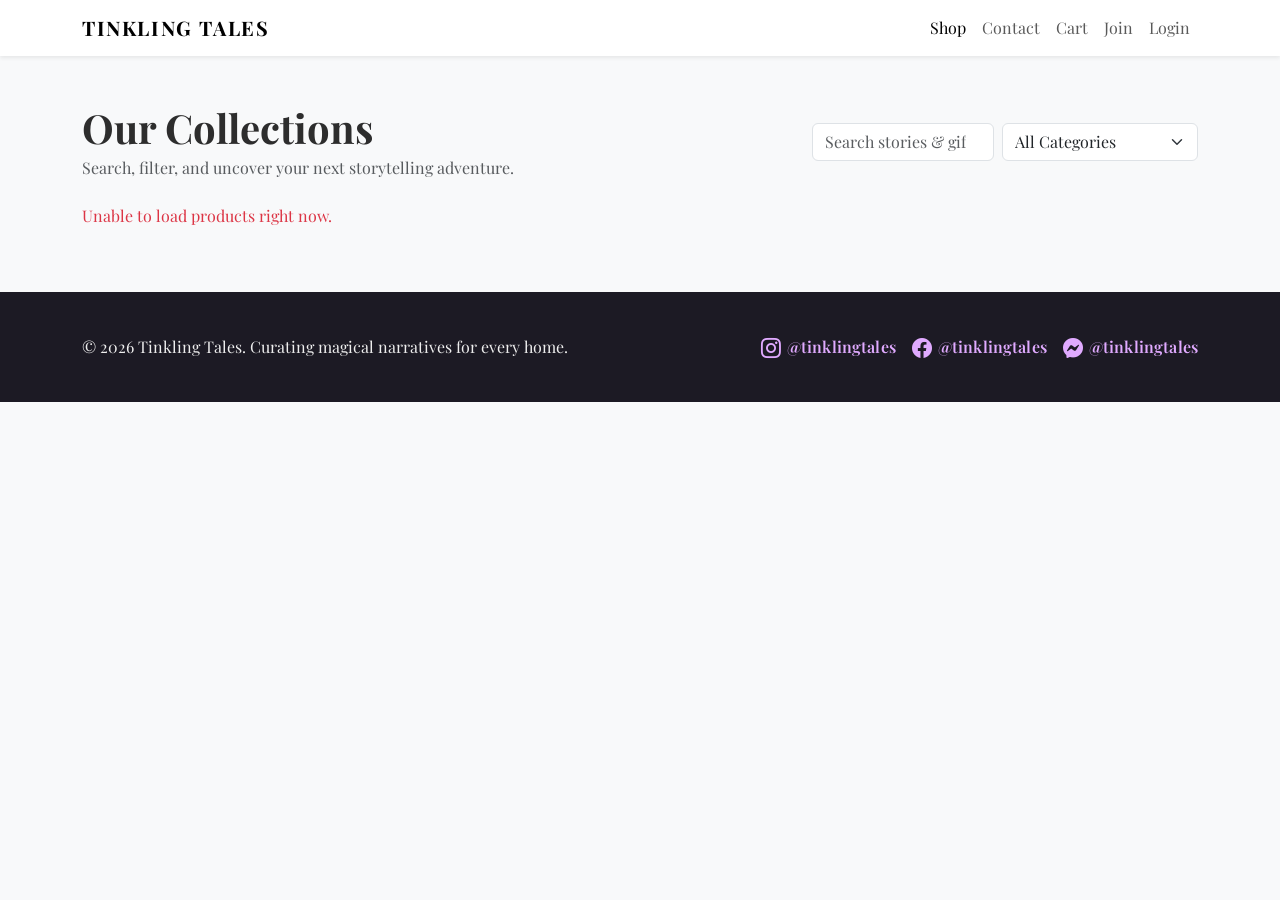
<file: frontend/products.html>
<!DOCTYPE html>
<html lang="en">
<head>
  <meta charset="UTF-8">
  <meta name="viewport" content="width=device-width, initial-scale=1.0">
  <title>Shop Story Kits &amp; Gifts | Tinkling Tales</title>
  <meta name="description" content="Browse Tinkling Tales' curated story kits, keepsakes, and imaginative gifts. Search and filter collections to uncover your next storytelling adventure.">
  <meta name="keywords" content="Tinkling Tales shop, story kits, children's gifts, imaginative toys">
  <meta name="author" content="Tinkling Tales">
  <meta name="robots" content="index, follow">
  <link rel="canonical" href="https://tinklingtales.github.io/products.html">
  <meta property="og:site_name" content="Tinkling Tales">
  <meta property="og:title" content="Shop Story Kits &amp; Gifts | Tinkling Tales">
  <meta property="og:description" content="Browse Tinkling Tales' curated story kits, keepsakes, and imaginative gifts. Search and filter collections to uncover your next storytelling adventure.">
  <meta property="og:url" content="https://tinklingtales.github.io/products.html">
  <meta property="og:type" content="website">
  <meta property="og:image" content="https://images.unsplash.com/photo-1496307653780-42ee777d4833?auto=format&fit=crop&w=1600&q=80">
  <meta property="og:image:alt" content="Selection of whimsical storytelling gifts from Tinkling Tales">
  <meta property="og:locale" content="en_US">
  <meta name="twitter:card" content="summary_large_image">
  <meta name="twitter:site" content="@tinklingtales">
  <meta name="twitter:title" content="Shop Story Kits &amp; Gifts | Tinkling Tales">
  <meta name="twitter:description" content="Browse Tinkling Tales' curated story kits, keepsakes, and imaginative gifts. Search and filter collections to uncover your next storytelling adventure.">
  <meta name="twitter:image" content="https://images.unsplash.com/photo-1496307653780-42ee777d4833?auto=format&fit=crop&w=1600&q=80">
  <meta name="theme-color" content="#5a189a">
  <link href="https://cdn.jsdelivr.net/npm/bootstrap@5.3.3/dist/css/bootstrap.min.css" rel="stylesheet">
  <link rel="stylesheet" href="https://cdn.jsdelivr.net/npm/bootstrap-icons@1.11.3/font/bootstrap-icons.min.css">
  <link rel="stylesheet" href="assets/css/styles.css">
  <link rel="preconnect" href="https://fonts.googleapis.com">
  <link rel="preconnect" href="https://fonts.gstatic.com" crossorigin>
  <link href="https://fonts.googleapis.com/css2?family=Playfair+Display:wght@400;600;700&display=swap" rel="stylesheet">
  <script type="application/ld+json">
    {
      "@context": "https://schema.org",
      "@type": "Organization",
      "name": "Tinkling Tales",
      "url": "https://tinklingtales.github.io/",
      "logo": "https://images.unsplash.com/photo-1524995997946-a1c2e315a42f?auto=format&fit=crop&w=600&q=80",
      "sameAs": [
        "https://www.instagram.com/tinklingtales",
        "https://www.facebook.com/tinklingtales",
        "https://m.me/tinklingtales"
      ]
    }
  </script>
</head>
<body>
  <nav class="navbar navbar-expand-lg navbar-light bg-white shadow-sm">
    <div class="container">
      <a class="navbar-brand" href="index.html">Tinkling Tales</a>
      <button class="navbar-toggler" type="button" data-bs-toggle="collapse" data-bs-target="#mainNav" aria-controls="mainNav" aria-expanded="false" aria-label="Toggle navigation">
        <span class="navbar-toggler-icon"></span>
      </button>
      <div class="collapse navbar-collapse" id="mainNav">
        <ul class="navbar-nav ms-auto mb-2 mb-lg-0">
          <li class="nav-item"><a class="nav-link active" href="products.html">Shop</a></li>
          <li class="nav-item"><a class="nav-link" href="contact.html">Contact</a></li>
          <li class="nav-item"><a class="nav-link position-relative" href="cart.html">Cart <span class="badge bg-primary rounded-pill ms-1 d-none" data-cart-count></span></a></li>
          <li class="nav-item d-none" data-auth-link="account"><a class="nav-link" href="account.html">Account</a></li>
          <li class="nav-item" data-auth-link="signup"><a class="nav-link" href="signup.html">Join</a></li>
          <li class="nav-item" data-auth-link="login"><a class="nav-link" href="login.html">Login</a></li>
          <li class="nav-item d-none" data-auth-link="dashboard"><a class="nav-link" href="admin/dashboard.html">Admin</a></li>
          <li class="nav-item d-none" data-auth-link="logout"><a class="nav-link" href="#">Logout</a></li>
        </ul>
      </div>
    </div>
  </nav>

  <section class="py-5">
    <div class="container">
      <div class="d-flex flex-column flex-lg-row gap-3 align-items-lg-center justify-content-between mb-4">
        <div>
          <h1 class="fw-bold mb-1">Our Collections</h1>
          <p class="text-muted mb-0">Search, filter, and uncover your next storytelling adventure.</p>
        </div>
        <div class="d-flex gap-2">
          <input type="search" class="form-control" id="searchInput" placeholder="Search stories & gifts">
          <select class="form-select" id="categoryFilter">
            <option value="">All Categories</option>
          </select>
        </div>
      </div>

      <div id="productResults" class="row g-4"></div>
      <div id="productEmpty" class="text-center text-muted py-5 d-none">No treasures found. Adjust your filters and try again.</div>
    </div>
  </section>

  <footer class="footer">
    <div class="container">
      <div class="row gy-3 align-items-center text-center text-md-start">
        <div class="col-md-6">
          <div class="mb-2 d-none" data-user-name></div>
          <p class="mb-0">&copy; <span class="current-year"></span> Tinkling Tales. Curating magical narratives for every home.</p>
        </div>
        <div class="col-md-6">
          <div class="social-links d-flex justify-content-center justify-content-md-end">
            <a href="https://www.instagram.com/tinklingtales" target="_blank" rel="noopener noreferrer" aria-label="Follow Tinkling Tales on Instagram">
              <i class="bi bi-instagram"></i><span>@tinklingtales</span>
            </a>
            <a href="https://www.facebook.com/tinklingtales" target="_blank" rel="noopener noreferrer" aria-label="Connect with Tinkling Tales on Facebook">
              <i class="bi bi-facebook"></i><span>@tinklingtales</span>
            </a>
            <a href="https://m.me/tinklingtales" target="_blank" rel="noopener noreferrer" aria-label="Message Tinkling Tales on Messenger">
              <i class="bi bi-messenger"></i><span>@tinklingtales</span>
            </a>
          </div>
        </div>
      </div>
    </div>
  </footer>

  <script src="https://cdn.jsdelivr.net/npm/bootstrap@5.3.3/dist/js/bootstrap.bundle.min.js"></script>
  <script src="assets/js/api.js"></script>
  <script src="assets/js/store.js"></script>
  <script src="assets/js/products.js"></script>
</body>
</html>
</file>
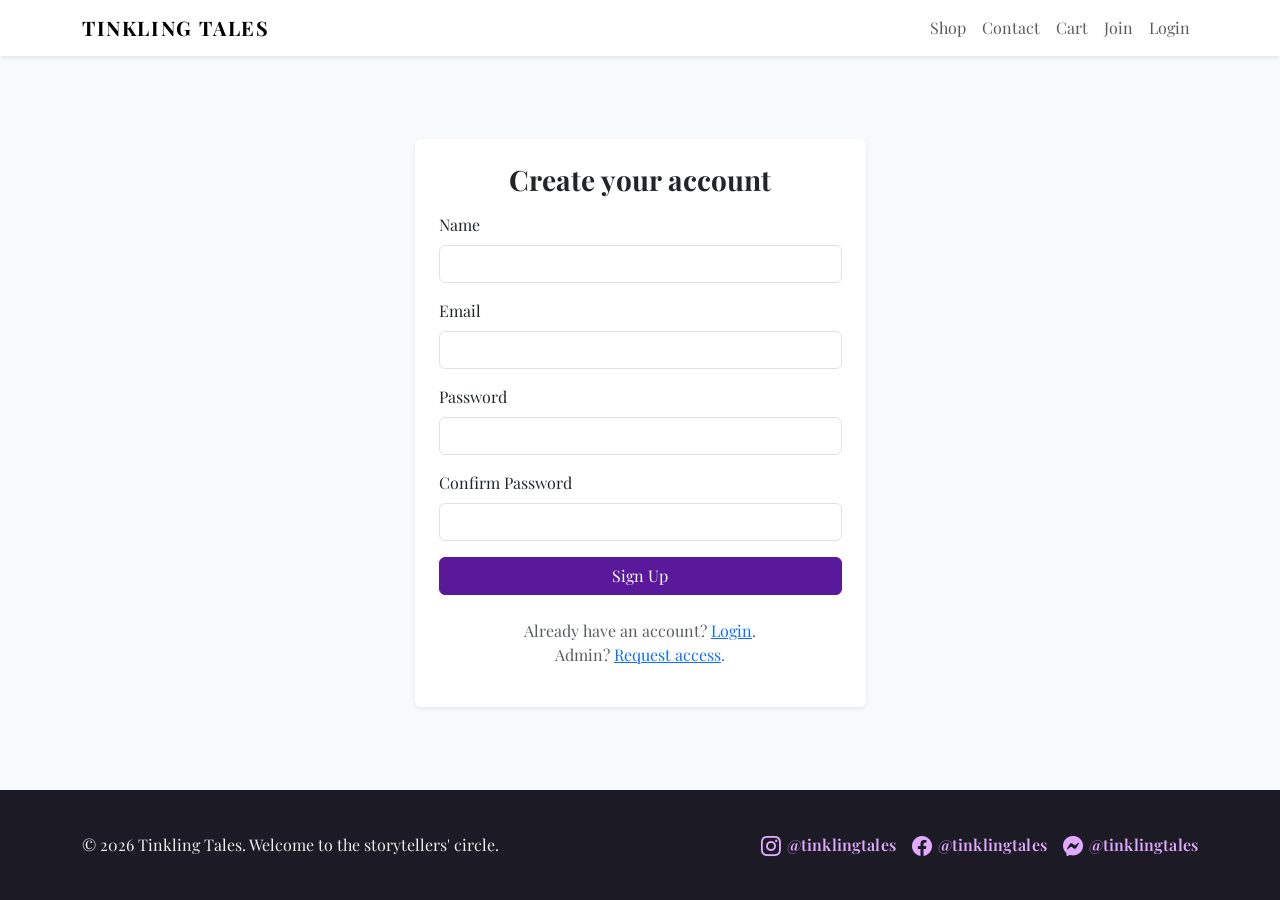
<file: frontend/signup.html>
<!DOCTYPE html>
<html lang="en">
<head>
  <meta charset="UTF-8">
  <meta name="viewport" content="width=device-width, initial-scale=1.0">
  <title>Sign Up | Tinkling Tales</title>
  <meta name="description" content="Create a Tinkling Tales account to receive story drops, manage your cart, and unlock member-only treats.">
  <meta name="keywords" content="Tinkling Tales sign up, storytelling membership, children's gifts">
  <meta name="author" content="Tinkling Tales">
  <meta name="robots" content="noindex, nofollow">
  <link rel="canonical" href="https://tinklingtales.github.io/signup.html">
  <meta property="og:site_name" content="Tinkling Tales">
  <meta property="og:title" content="Sign Up | Tinkling Tales">
  <meta property="og:description" content="Create a Tinkling Tales account to receive story drops, manage your cart, and unlock member-only treats.">
  <meta property="og:url" content="https://tinklingtales.github.io/signup.html">
  <meta property="og:type" content="website">
  <meta property="og:image" content="https://images.unsplash.com/photo-1496307042754-b4aa456c4a2d?auto=format&fit=crop&w=1600&q=80">
  <meta property="og:image:alt" content="Parent and child enjoying a Tinkling Tales story kit">
  <meta name="twitter:card" content="summary_large_image">
  <meta name="twitter:site" content="@tinklingtales">
  <meta name="twitter:title" content="Sign Up | Tinkling Tales">
  <meta name="twitter:description" content="Create a Tinkling Tales account to receive story drops, manage your cart, and unlock member-only treats.">
  <meta name="twitter:image" content="https://images.unsplash.com/photo-1496307042754-b4aa456c4a2d?auto=format&fit=crop&w=1600&q=80">
  <meta name="theme-color" content="#5a189a">
  <link href="https://cdn.jsdelivr.net/npm/bootstrap@5.3.3/dist/css/bootstrap.min.css" rel="stylesheet">
  <link rel="stylesheet" href="https://cdn.jsdelivr.net/npm/bootstrap-icons@1.11.3/font/bootstrap-icons.min.css">
  <link rel="stylesheet" href="assets/css/styles.css">
  <script type="application/ld+json">
    {
      "@context": "https://schema.org",
      "@type": "WebPage",
      "name": "Tinkling Tales Sign Up",
      "url": "https://tinklingtales.github.io/signup.html"
    }
  </script>
</head>
<body class="d-flex flex-column min-vh-100">
  <nav class="navbar navbar-expand-lg navbar-light bg-white shadow-sm">
    <div class="container">
      <a class="navbar-brand" href="index.html">Tinkling Tales</a>
      <button class="navbar-toggler" type="button" data-bs-toggle="collapse" data-bs-target="#mainNav" aria-controls="mainNav" aria-expanded="false" aria-label="Toggle navigation">
        <span class="navbar-toggler-icon"></span>
      </button>
      <div class="collapse navbar-collapse" id="mainNav">
        <ul class="navbar-nav ms-auto mb-2 mb-lg-0">
          <li class="nav-item"><a class="nav-link" href="products.html">Shop</a></li>
          <li class="nav-item"><a class="nav-link" href="contact.html">Contact</a></li>
          <li class="nav-item"><a class="nav-link position-relative" href="cart.html">Cart <span class="badge bg-primary rounded-pill ms-1 d-none" data-cart-count></span></a></li>
          <li class="nav-item d-none" data-auth-link="account"><a class="nav-link" href="account.html">Account</a></li>
          <li class="nav-item" data-auth-link="signup"><a class="nav-link" href="signup.html">Join</a></li>
          <li class="nav-item" data-auth-link="login"><a class="nav-link" href="login.html" data-forward-login>Login</a></li>
          <li class="nav-item d-none" data-auth-link="dashboard"><a class="nav-link" href="admin/dashboard.html">Admin</a></li>
          <li class="nav-item d-none" data-auth-link="logout"><a class="nav-link" href="#">Logout</a></li>
        </ul>
      </div>
    </div>
  </nav>

  <main class="flex-grow-1 d-flex align-items-center py-5">
    <div class="container">
      <div class="row justify-content-center">
        <div class="col-lg-5">
          <div class="card shadow-sm border-0">
            <div class="card-body p-4">
              <h1 class="h3 fw-bold mb-3 text-center">Create your account</h1>
              <form id="signupForm" class="row g-3">
                <div class="col-12">
                  <label for="signupName" class="form-label">Name</label>
                  <input type="text" class="form-control" id="signupName" required>
                </div>
                <div class="col-12">
                  <label for="signupEmail" class="form-label">Email</label>
                  <input type="email" class="form-control" id="signupEmail" required>
                </div>
                <div class="col-12">
                  <label for="signupPassword" class="form-label">Password</label>
                  <input type="password" class="form-control" id="signupPassword" minlength="8" required>
                </div>
                <div class="col-12">
                  <label for="signupConfirm" class="form-label">Confirm Password</label>
                  <input type="password" class="form-control" id="signupConfirm" minlength="8" required>
                </div>
                <div class="col-12">
                  <button type="submit" class="btn btn-primary w-100">Sign Up</button>
                </div>
              </form>
              <div id="signupFeedback" class="mt-3"></div>

              <div id="verificationSection" class="mt-4 d-none">
                <h2 class="h5">Verify your email</h2>
                <p class="text-muted">We sent a code to <span id="verifyEmail"></span>. Enter it below to activate your account.</p>
                <form id="verifyForm" class="row g-2">
                  <div class="col-12">
                    <label for="verifyCode" class="form-label">Verification Code</label>
                    <input type="text" class="form-control" id="verifyCode" required>
                  </div>
                  <div class="col-12">
                    <button type="submit" class="btn btn-success w-100">Verify Email</button>
                  </div>
                </form>
                <div id="verifyFeedback" class="mt-2"></div>
              </div>

              <p class="mt-4 text-center text-muted">Already have an account? <a href="login.html" data-forward-login>Login</a>.<br>Admin? <a href="admin/signup.html">Request access</a>.</p>
            </div>
          </div>
        </div>
      </div>
    </div>
  </main>

  <footer class="footer mt-auto">
    <div class="container">
      <div class="row gy-3 align-items-center text-center text-md-start">
        <div class="col-md-6">
          <div class="mb-2 d-none" data-user-name></div>
          <p class="mb-0">&copy; <span class="current-year"></span> Tinkling Tales. Welcome to the storytellers' circle.</p>
        </div>
        <div class="col-md-6">
          <div class="social-links d-flex justify-content-center justify-content-md-end">
            <a href="https://www.instagram.com/tinklingtales" target="_blank" rel="noopener noreferrer" aria-label="Follow Tinkling Tales on Instagram">
              <i class="bi bi-instagram"></i><span>@tinklingtales</span>
            </a>
            <a href="https://www.facebook.com/tinklingtales" target="_blank" rel="noopener noreferrer" aria-label="Connect with Tinkling Tales on Facebook">
              <i class="bi bi-facebook"></i><span>@tinklingtales</span>
            </a>
            <a href="https://m.me/tinklingtales" target="_blank" rel="noopener noreferrer" aria-label="Message Tinkling Tales on Messenger">
              <i class="bi bi-messenger"></i><span>@tinklingtales</span>
            </a>
          </div>
        </div>
      </div>
    </div>
  </footer>

  <script src="https://cdn.jsdelivr.net/npm/bootstrap@5.3.3/dist/js/bootstrap.bundle.min.js"></script>
  <script src="assets/js/api.js"></script>
  <script src="assets/js/store.js"></script>
  <script src="assets/js/signup.js"></script>
</body>
</html>
</file>
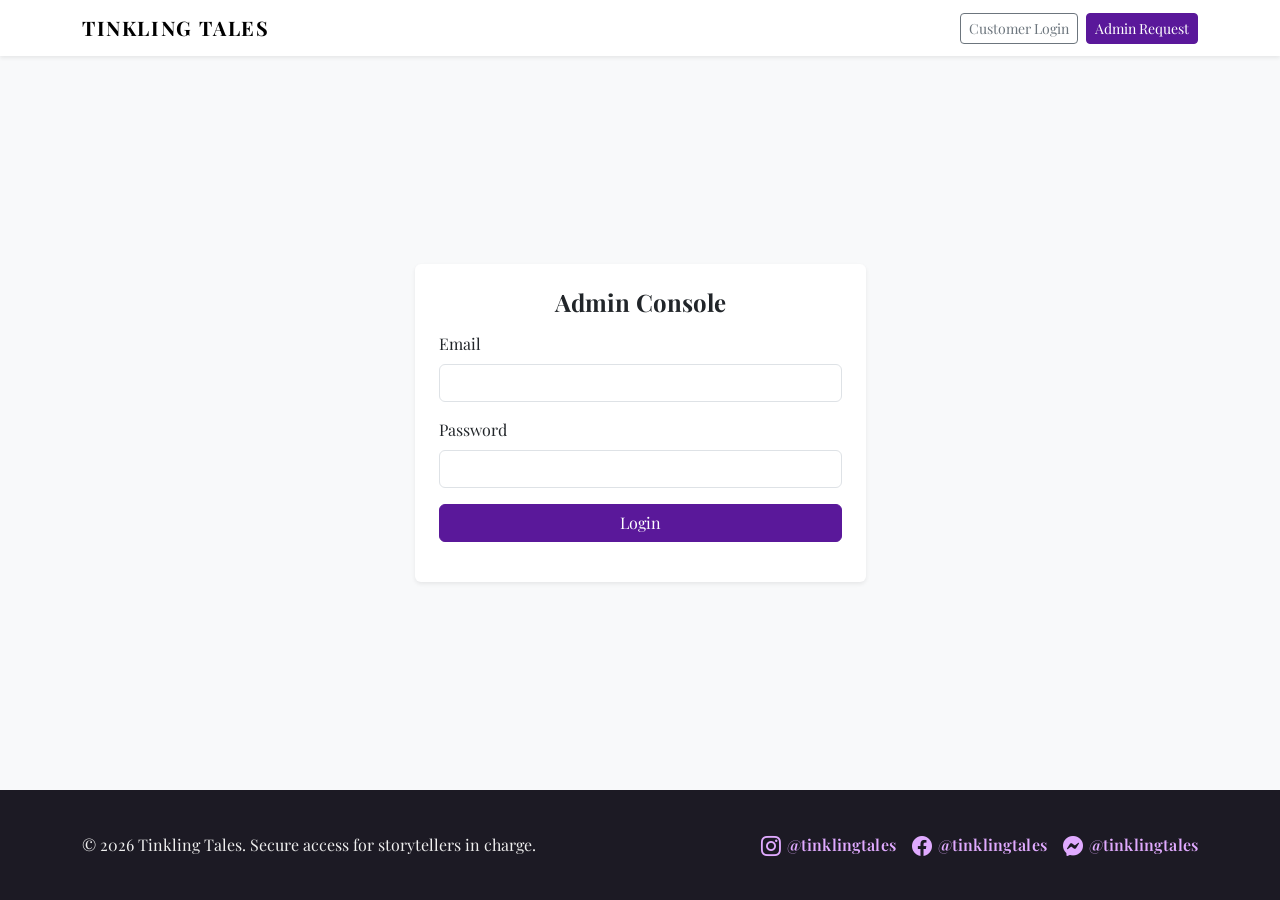
<file: frontend/admin/dashboard.html>
<!DOCTYPE html>
<html lang="en">
<head>
  <meta charset="UTF-8">
  <meta name="viewport" content="width=device-width, initial-scale=1.0">
  <title>Admin Dashboard | Tinkling Tales</title>
  <meta name="description" content="Manage products, orders, and contact requests for the Tinkling Tales storefront from the secure admin dashboard.">
  <meta name="keywords" content="Tinkling Tales admin dashboard, product management, order management">
  <meta name="author" content="Tinkling Tales">
  <meta name="robots" content="noindex, nofollow">
  <link rel="canonical" href="https://tinklingtales.github.io/admin/dashboard.html">
  <meta property="og:site_name" content="Tinkling Tales">
  <meta property="og:title" content="Admin Dashboard | Tinkling Tales">
  <meta property="og:description" content="Manage products, orders, and contact requests for the Tinkling Tales storefront from the secure admin dashboard.">
  <meta property="og:url" content="https://tinklingtales.github.io/admin/dashboard.html">
  <meta property="og:type" content="website">
  <meta property="og:image" content="https://images.unsplash.com/photo-1521737604893-d14cc237f11d?auto=format&fit=crop&w=1600&q=80">
  <meta property="og:image:alt" content="Tinkling Tales operations dashboard">
  <meta name="twitter:card" content="summary_large_image">
  <meta name="twitter:site" content="@tinklingtales">
  <meta name="twitter:title" content="Admin Dashboard | Tinkling Tales">
  <meta name="twitter:description" content="Manage products, orders, and contact requests for the Tinkling Tales storefront from the secure admin dashboard.">
  <meta name="twitter:image" content="https://images.unsplash.com/photo-1521737604893-d14cc237f11d?auto=format&fit=crop&w=1600&q=80">
  <meta name="theme-color" content="#5a189a">
  <link href="https://cdn.jsdelivr.net/npm/bootstrap@5.3.3/dist/css/bootstrap.min.css" rel="stylesheet">
  <link rel="stylesheet" href="https://cdn.jsdelivr.net/npm/bootstrap-icons@1.11.3/font/bootstrap-icons.min.css">
  <link rel="stylesheet" href="../assets/css/styles.css">
  <script type="application/ld+json">
    {
      "@context": "https://schema.org",
      "@type": "WebApplication",
      "name": "Tinkling Tales Admin Dashboard",
      "url": "https://tinklingtales.github.io/admin/dashboard.html",
      "applicationCategory": "BusinessApplication"
    }
  </script>
</head>
<body class="bg-light">
  <nav class="navbar navbar-expand-lg navbar-dark" style="background-color:#5a189a;">
    <div class="container">
      <a class="navbar-brand text-uppercase" href="../index.html">Tinkling Tales Admin</a>
      <button class="navbar-toggler" type="button" data-bs-toggle="collapse" data-bs-target="#adminNav" aria-controls="adminNav" aria-expanded="false" aria-label="Toggle navigation">
        <span class="navbar-toggler-icon"></span>
      </button>
      <div class="collapse navbar-collapse" id="adminNav">
        <ul class="navbar-nav ms-auto mb-2 mb-lg-0">
          <li class="nav-item"><a class="nav-link" href="#" id="logoutAdmin">Logout</a></li>
        </ul>
      </div>
    </div>
  </nav>

  <main class="container py-5">
    <div class="row g-4 mb-4">
      <div class="col-md-4">
        <div class="dashboard-card p-4 rounded-4">
          <h6 class="text-uppercase text-muted">Products</h6>
          <div class="fs-3 fw-bold" id="statProducts">0</div>
        </div>
      </div>
      <div class="col-md-4">
        <div class="dashboard-card p-4 rounded-4">
          <h6 class="text-uppercase text-muted">Orders</h6>
          <div class="fs-3 fw-bold" id="statOrders">0</div>
        </div>
      </div>
      <div class="col-md-4">
        <div class="dashboard-card p-4 rounded-4">
          <h6 class="text-uppercase text-muted">New Contacts</h6>
          <div class="fs-3 fw-bold" id="statContacts">0</div>
        </div>
      </div>
    </div>

    <div class="d-flex justify-content-between align-items-center mb-3">
      <h2 class="fw-bold">Products</h2>
      <button class="btn btn-primary" data-bs-toggle="modal" data-bs-target="#productModal" data-action="create">Add Product</button>
    </div>
    <div class="card border-0 shadow-sm mb-5">
      <div class="table-responsive">
        <table class="table align-middle mb-0" id="productsTable">
          <thead>
            <tr>
              <th>Title</th>
              <th>Category</th>
              <th>Price</th>
              <th>Status</th>
              <th></th>
            </tr>
          </thead>
          <tbody></tbody>
        </table>
      </div>
    </div>

    <h2 class="fw-bold mb-3">Orders</h2>
    <div class="card border-0 shadow-sm mb-5">
      <div class="table-responsive">
        <table class="table align-middle mb-0" id="ordersTable">
          <thead>
            <tr>
              <th>Order ID</th>
              <th>Customer</th>
              <th>Total</th>
              <th>Status</th>
              <th>Payment</th>
              <th>Created</th>
            </tr>
          </thead>
          <tbody></tbody>
        </table>
      </div>
    </div>

    <h2 class="fw-bold mb-3">Contact Requests</h2>
    <div class="card border-0 shadow-sm">
      <div class="table-responsive">
        <table class="table align-middle mb-0" id="contactsTable">
          <thead>
            <tr>
              <th>Name</th>
              <th>Email</th>
              <th>Subject</th>
              <th>Received</th>
            </tr>
          </thead>
          <tbody></tbody>
        </table>
      </div>
    </div>
  </main>

  <div class="modal fade" id="productModal" tabindex="-1" aria-hidden="true">
    <div class="modal-dialog modal-lg modal-dialog-centered">
      <div class="modal-content">
        <form id="productForm">
          <div class="modal-header">
            <h5 class="modal-title" id="productModalLabel">Add Product</h5>
            <button type="button" class="btn-close" data-bs-dismiss="modal" aria-label="Close"></button>
          </div>
          <div class="modal-body">
            <input type="hidden" id="productId">
            <div class="row g-3">
              <div class="col-md-6">
                <label for="productTitle" class="form-label">Title</label>
                <input type="text" class="form-control" id="productTitle" required>
              </div>
              <div class="col-md-6">
                <label for="productCategory" class="form-label">Category</label>
                <input type="text" class="form-control" id="productCategory" required>
              </div>
              <div class="col-md-6">
                <label for="productPrice" class="form-label">Price</label>
                <input type="number" step="0.01" class="form-control" id="productPrice" required>
              </div>
              <div class="col-md-6">
                <label for="productInventory" class="form-label">Inventory</label>
                <input type="number" class="form-control" id="productInventory" required>
              </div>
              <div class="col-12">
                <label for="productImage" class="form-label">Image URL</label>
                <input type="url" class="form-control" id="productImage">
              </div>
              <div class="col-12">
                <label for="productTags" class="form-label">Tags (comma separated)</label>
                <input type="text" class="form-control" id="productTags">
              </div>
              <div class="col-12">
                <label for="productDescription" class="form-label">Description</label>
                <textarea class="form-control" id="productDescription" rows="4" required></textarea>
              </div>
              <div class="col-12">
                <label for="productStatus" class="form-label">Status</label>
                <select class="form-select" id="productStatus">
                  <option value="active">Active</option>
                  <option value="draft">Draft</option>
                </select>
              </div>
            </div>
          </div>
          <div class="modal-footer">
            <button type="button" class="btn btn-outline-secondary" data-bs-dismiss="modal">Cancel</button>
            <button type="submit" class="btn btn-primary">Save</button>
          </div>
        </form>
      </div>
    </div>
  </div>

  <footer class="footer mt-auto">
    <div class="container">
      <div class="row gy-3 align-items-center text-center text-md-start">
        <div class="col-md-6">
          <p class="mb-0">&copy; <span class="current-year"></span> Tinkling Tales. Confidential tools for our storytellers.</p>
        </div>
        <div class="col-md-6">
          <div class="social-links d-flex justify-content-center justify-content-md-end">
            <a href="https://www.instagram.com/tinklingtales" target="_blank" rel="noopener noreferrer" aria-label="Follow Tinkling Tales on Instagram">
              <i class="bi bi-instagram"></i><span>@tinklingtales</span>
            </a>
            <a href="https://www.facebook.com/tinklingtales" target="_blank" rel="noopener noreferrer" aria-label="Connect with Tinkling Tales on Facebook">
              <i class="bi bi-facebook"></i><span>@tinklingtales</span>
            </a>
            <a href="https://m.me/tinklingtales" target="_blank" rel="noopener noreferrer" aria-label="Message Tinkling Tales on Messenger">
              <i class="bi bi-messenger"></i><span>@tinklingtales</span>
            </a>
          </div>
        </div>
      </div>
    </div>
  </footer>

  <script src="https://cdn.jsdelivr.net/npm/bootstrap@5.3.3/dist/js/bootstrap.bundle.min.js"></script>
  <script src="../assets/js/api.js"></script>
  <script src="../assets/js/admin-dashboard.js"></script>
</body>
</html>
</file>
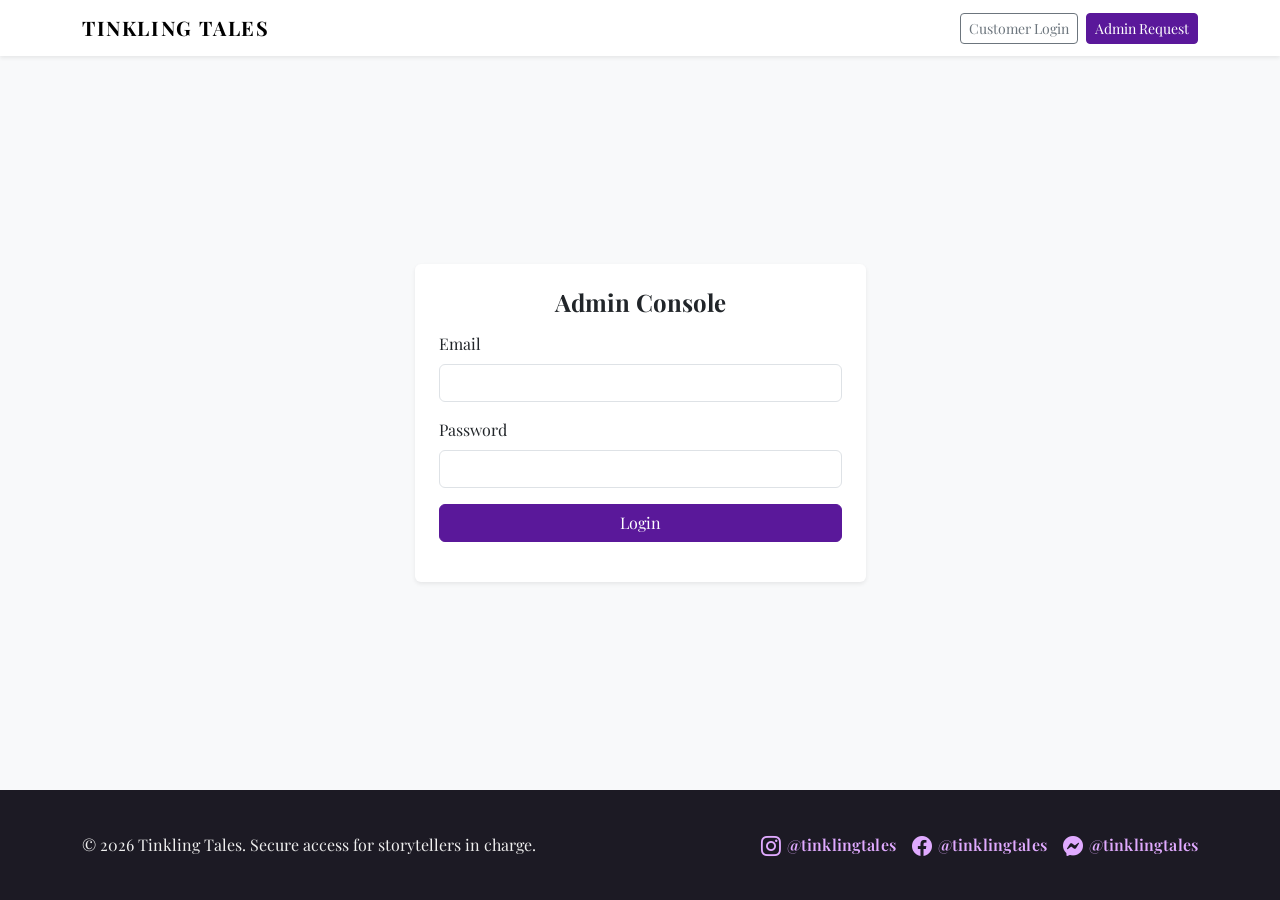
<file: frontend/admin/login.html>
<!DOCTYPE html>
<html lang="en">
<head>
  <meta charset="UTF-8">
  <meta name="viewport" content="width=device-width, initial-scale=1.0">
  <title>Admin Login | Tinkling Tales</title>
  <meta name="description" content="Securely access the Tinkling Tales admin console to manage products, orders, and community messages.">
  <meta name="keywords" content="Tinkling Tales admin login, storefront management">
  <meta name="author" content="Tinkling Tales">
  <meta name="robots" content="noindex, nofollow">
  <link rel="canonical" href="https://tinklingtales.github.io/admin/login.html">
  <meta property="og:site_name" content="Tinkling Tales">
  <meta property="og:title" content="Admin Login | Tinkling Tales">
  <meta property="og:description" content="Securely access the Tinkling Tales admin console to manage products, orders, and community messages.">
  <meta property="og:url" content="https://tinklingtales.github.io/admin/login.html">
  <meta property="og:type" content="website">
  <meta property="og:image" content="https://images.unsplash.com/photo-1521737604893-d14cc237f11d?auto=format&fit=crop&w=1600&q=80">
  <meta property="og:image:alt" content="Team collaborating on Tinkling Tales operations">
  <meta name="twitter:card" content="summary_large_image">
  <meta name="twitter:site" content="@tinklingtales">
  <meta name="twitter:title" content="Admin Login | Tinkling Tales">
  <meta name="twitter:description" content="Securely access the Tinkling Tales admin console to manage products, orders, and community messages.">
  <meta name="twitter:image" content="https://images.unsplash.com/photo-1521737604893-d14cc237f11d?auto=format&fit=crop&w=1600&q=80">
  <meta name="theme-color" content="#5a189a">
  <link href="https://cdn.jsdelivr.net/npm/bootstrap@5.3.3/dist/css/bootstrap.min.css" rel="stylesheet">
  <link rel="stylesheet" href="https://cdn.jsdelivr.net/npm/bootstrap-icons@1.11.3/font/bootstrap-icons.min.css">
  <link rel="stylesheet" href="../assets/css/styles.css">
  <script type="application/ld+json">
    {
      "@context": "https://schema.org",
      "@type": "WebPage",
      "name": "Tinkling Tales Admin Login",
      "url": "https://tinklingtales.github.io/admin/login.html"
    }
  </script>
</head>
<body class="d-flex flex-column min-vh-100 bg-light">
  <nav class="navbar navbar-expand-lg navbar-light bg-white shadow-sm">
    <div class="container">
      <a class="navbar-brand" href="../index.html">Tinkling Tales</a>
      <div class="d-flex gap-2">
        <a href="../login.html" class="btn btn-outline-secondary btn-sm">Customer Login</a>
        <a href="signup.html" class="btn btn-primary btn-sm">Admin Request</a>
      </div>
    </div>
  </nav>

  <main class="flex-grow-1 d-flex align-items-center py-5">
    <div class="container">
      <div class="row justify-content-center">
        <div class="col-lg-5">
          <div class="card shadow-sm border-0">
            <div class="card-body p-4">
              <h1 class="h4 fw-bold mb-3 text-center">Admin Console</h1>
              <form id="adminLoginForm" class="row g-3">
                <div class="col-12">
                  <label for="adminLoginEmail" class="form-label">Email</label>
                  <input type="email" class="form-control" id="adminLoginEmail" required>
                </div>
                <div class="col-12">
                  <label for="adminLoginPassword" class="form-label">Password</label>
                  <input type="password" class="form-control" id="adminLoginPassword" required>
                </div>
                <div class="col-12 d-grid">
                  <button type="submit" class="btn btn-primary">Login</button>
                </div>
              </form>
              <div id="adminLoginFeedback" class="mt-3"></div>
            </div>
          </div>
        </div>
      </div>
    </div>
  </main>

  <footer class="footer mt-auto">
    <div class="container">
      <div class="row gy-3 align-items-center text-center text-md-start">
        <div class="col-md-6">
          <p class="mb-0">&copy; <span class="current-year"></span> Tinkling Tales. Secure access for storytellers in charge.</p>
        </div>
        <div class="col-md-6">
          <div class="social-links d-flex justify-content-center justify-content-md-end">
            <a href="https://www.instagram.com/tinklingtales" target="_blank" rel="noopener noreferrer" aria-label="Follow Tinkling Tales on Instagram">
              <i class="bi bi-instagram"></i><span>@tinklingtales</span>
            </a>
            <a href="https://www.facebook.com/tinklingtales" target="_blank" rel="noopener noreferrer" aria-label="Connect with Tinkling Tales on Facebook">
              <i class="bi bi-facebook"></i><span>@tinklingtales</span>
            </a>
            <a href="https://m.me/tinklingtales" target="_blank" rel="noopener noreferrer" aria-label="Message Tinkling Tales on Messenger">
              <i class="bi bi-messenger"></i><span>@tinklingtales</span>
            </a>
          </div>
        </div>
      </div>
    </div>
  </footer>

  <script src="https://cdn.jsdelivr.net/npm/bootstrap@5.3.3/dist/js/bootstrap.bundle.min.js"></script>
  <script src="../assets/js/api.js"></script>
  <script src="../assets/js/admin-login.js"></script>
</body>
</html>
</file>
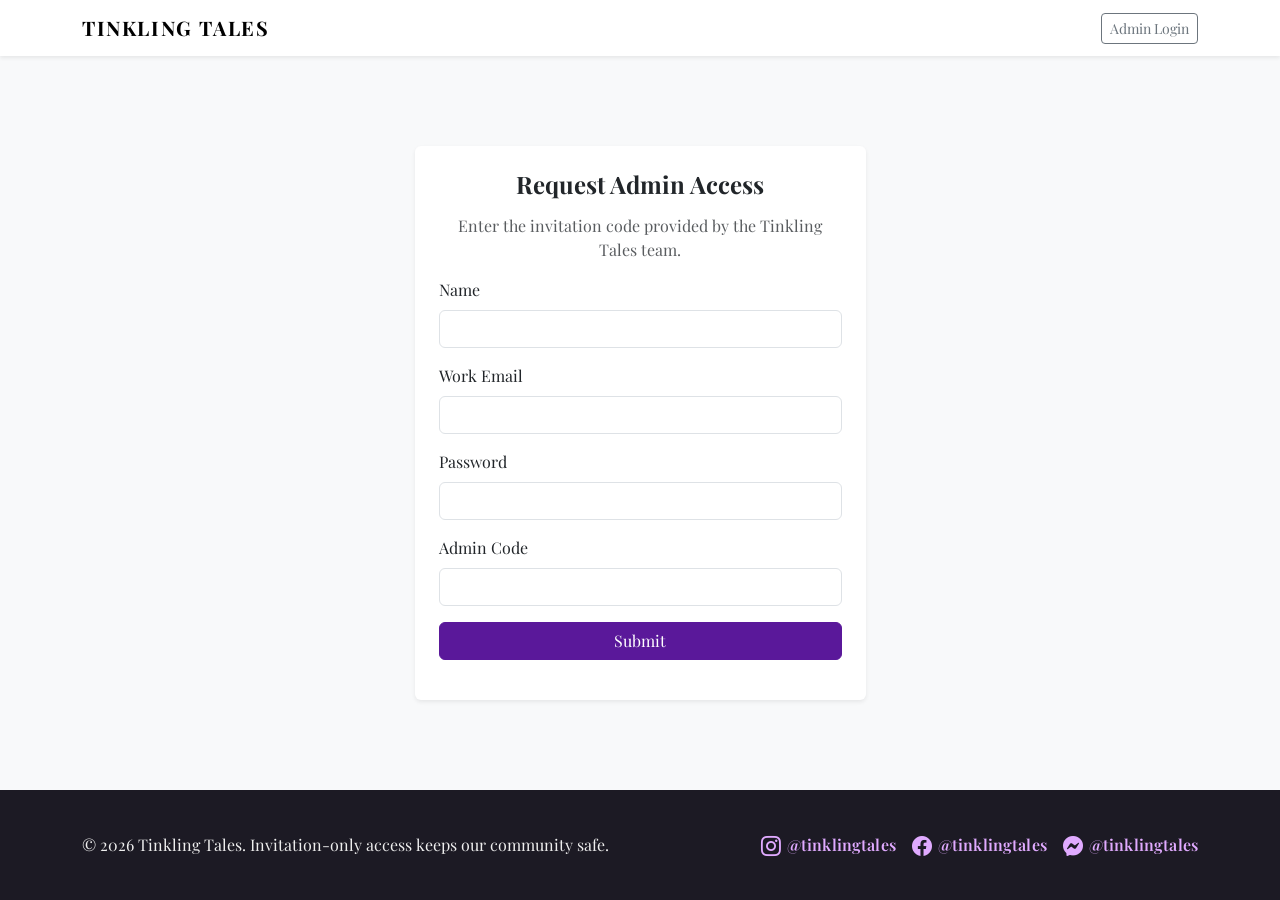
<file: frontend/admin/signup.html>
<!DOCTYPE html>
<html lang="en">
<head>
  <meta charset="UTF-8">
  <meta name="viewport" content="width=device-width, initial-scale=1.0">
  <title>Admin Access Request | Tinkling Tales</title>
  <meta name="description" content="Request secure admin access to Tinkling Tales with your invitation code and manage the storytelling storefront.">
  <meta name="keywords" content="Tinkling Tales admin signup, admin invite code">
  <meta name="author" content="Tinkling Tales">
  <meta name="robots" content="noindex, nofollow">
  <link rel="canonical" href="https://tinklingtales.github.io/admin/signup.html">
  <meta property="og:site_name" content="Tinkling Tales">
  <meta property="og:title" content="Admin Access Request | Tinkling Tales">
  <meta property="og:description" content="Request secure admin access to Tinkling Tales with your invitation code and manage the storytelling storefront.">
  <meta property="og:url" content="https://tinklingtales.github.io/admin/signup.html">
  <meta property="og:type" content="website">
  <meta property="og:image" content="https://images.unsplash.com/photo-1522202176988-66273c2fd55f?auto=format&fit=crop&w=1600&q=80">
  <meta property="og:image:alt" content="Tinkling Tales team reviewing admin access requests">
  <meta name="twitter:card" content="summary_large_image">
  <meta name="twitter:site" content="@tinklingtales">
  <meta name="twitter:title" content="Admin Access Request | Tinkling Tales">
  <meta name="twitter:description" content="Request secure admin access to Tinkling Tales with your invitation code and manage the storytelling storefront.">
  <meta name="twitter:image" content="https://images.unsplash.com/photo-1522202176988-66273c2fd55f?auto=format&fit=crop&w=1600&q=80">
  <meta name="theme-color" content="#5a189a">
  <link href="https://cdn.jsdelivr.net/npm/bootstrap@5.3.3/dist/css/bootstrap.min.css" rel="stylesheet">
  <link rel="stylesheet" href="https://cdn.jsdelivr.net/npm/bootstrap-icons@1.11.3/font/bootstrap-icons.min.css">
  <link rel="stylesheet" href="../assets/css/styles.css">
  <script type="application/ld+json">
    {
      "@context": "https://schema.org",
      "@type": "WebPage",
      "name": "Tinkling Tales Admin Access Request",
      "url": "https://tinklingtales.github.io/admin/signup.html"
    }
  </script>
</head>
<body class="d-flex flex-column min-vh-100 bg-light">
  <nav class="navbar navbar-expand-lg navbar-light bg-white shadow-sm">
    <div class="container">
      <a class="navbar-brand" href="../index.html">Tinkling Tales</a>
      <div class="d-flex gap-2">
        <a href="login.html" class="btn btn-outline-secondary btn-sm">Admin Login</a>
      </div>
    </div>
  </nav>

  <main class="flex-grow-1 d-flex align-items-center py-5">
    <div class="container">
      <div class="row justify-content-center">
        <div class="col-lg-5">
          <div class="card shadow-sm border-0">
            <div class="card-body p-4">
              <h1 class="h4 fw-bold mb-3 text-center">Request Admin Access</h1>
              <p class="text-muted text-center">Enter the invitation code provided by the Tinkling Tales team.</p>
              <form id="adminSignupForm" class="row g-3">
                <div class="col-12">
                  <label for="adminSignupName" class="form-label">Name</label>
                  <input type="text" class="form-control" id="adminSignupName" required>
                </div>
                <div class="col-12">
                  <label for="adminSignupEmail" class="form-label">Work Email</label>
                  <input type="email" class="form-control" id="adminSignupEmail" required>
                </div>
                <div class="col-12">
                  <label for="adminSignupPassword" class="form-label">Password</label>
                  <input type="password" class="form-control" id="adminSignupPassword" minlength="8" required>
                </div>
                <div class="col-12">
                  <label for="adminSignupCode" class="form-label">Admin Code</label>
                  <input type="text" class="form-control" id="adminSignupCode" required>
                </div>
                <div class="col-12 d-grid">
                  <button type="submit" class="btn btn-primary">Submit</button>
                </div>
              </form>
              <div id="adminSignupFeedback" class="mt-3"></div>

              <div id="adminVerificationSection" class="mt-4 d-none">
                <h2 class="h6 text-uppercase">Verify Email</h2>
                <p class="text-muted">Enter the verification code sent to <span id="adminVerifyEmail"></span>.</p>
                <form id="adminVerifyForm" class="row g-2">
                  <div class="col-12">
                    <label for="adminVerifyCode" class="form-label">Verification Code</label>
                    <input type="text" class="form-control" id="adminVerifyCode" required>
                  </div>
                  <div class="col-12 d-grid">
                    <button type="submit" class="btn btn-success">Verify</button>
                  </div>
                </form>
                <div id="adminVerifyFeedback" class="mt-2"></div>
              </div>
            </div>
          </div>
        </div>
      </div>
    </div>
  </main>

  <footer class="footer mt-auto">
    <div class="container">
      <div class="row gy-3 align-items-center text-center text-md-start">
        <div class="col-md-6">
          <p class="mb-0">&copy; <span class="current-year"></span> Tinkling Tales. Invitation-only access keeps our community safe.</p>
        </div>
        <div class="col-md-6">
          <div class="social-links d-flex justify-content-center justify-content-md-end">
            <a href="https://www.instagram.com/tinklingtales" target="_blank" rel="noopener noreferrer" aria-label="Follow Tinkling Tales on Instagram">
              <i class="bi bi-instagram"></i><span>@tinklingtales</span>
            </a>
            <a href="https://www.facebook.com/tinklingtales" target="_blank" rel="noopener noreferrer" aria-label="Connect with Tinkling Tales on Facebook">
              <i class="bi bi-facebook"></i><span>@tinklingtales</span>
            </a>
            <a href="https://m.me/tinklingtales" target="_blank" rel="noopener noreferrer" aria-label="Message Tinkling Tales on Messenger">
              <i class="bi bi-messenger"></i><span>@tinklingtales</span>
            </a>
          </div>
        </div>
      </div>
    </div>
  </footer>

  <script src="https://cdn.jsdelivr.net/npm/bootstrap@5.3.3/dist/js/bootstrap.bundle.min.js"></script>
  <script src="../assets/js/api.js"></script>
  <script src="../assets/js/admin-signup.js"></script>
</body>
</html>
</file>
<file: frontend/assets/css/styles.css>
@import url('https://fonts.googleapis.com/css2?family=Playfair+Display:wght@400;600;700&display=swap');

:root {
  --tt-primary: #5a189a;
  --tt-primary-dark: #7b2cbf;
  --tt-accent: rgba(138, 43, 226, 0.1);
  --tt-text-dark: #2d2d2d;
  --tt-body-bg: #f8f9fa;
}

body {
  font-family: 'Playfair Display', serif;
  background-color: var(--tt-body-bg);
  color: var(--tt-text-dark);
}

img,
video {
  max-width: 100%;
  height: auto;
  display: block;
}

.navbar-brand {
  font-weight: 700;
  letter-spacing: 0.08em;
  text-transform: uppercase;
}

.hero {
  background: linear-gradient(135deg, rgba(255, 215, 235, 0.9), rgba(236, 236, 255, 0.9)),
    url('https://images.unsplash.com/photo-1524995997946-a1c2e315a42f?auto=format&fit=crop&w=1600&q=80') center/cover;
  color: var(--tt-text-dark);
  padding: 6rem 0;
  position: relative;
  overflow: hidden;
}

.hero::after {
  content: '';
  position: absolute;
  inset: 0;
  background: linear-gradient(180deg, rgba(255, 255, 255, 0) 0%, rgba(255, 255, 255, 0.45) 100%);
  pointer-events: none;
}

.hero .container {
  position: relative;
  z-index: 1;
}

.hero h1 {
  font-size: clamp(2.25rem, 6vw, 3.5rem);
  margin-bottom: 1rem;
  line-height: 1.2;
}

.hero p.lead {
  font-size: clamp(1rem, 3vw, 1.3rem);
}

.card-img-top {
  height: 240px;
  object-fit: cover;
  border-radius: 1rem 1rem 0 0;
}

.badge-category {
  background: var(--tt-accent);
  color: var(--tt-primary);
  border: 1px solid rgba(90, 24, 154, 0.2);
  padding: 0.35rem 0.75rem;
  border-radius: 999px;
}

.form-control:focus,
.form-select:focus {
  box-shadow: 0 0 0 0.25rem rgba(138, 43, 226, 0.25);
  border-color: var(--tt-primary);
}

.btn-primary {
  background-color: var(--tt-primary);
  border-color: var(--tt-primary);
}

.btn-primary:hover,
.btn-primary:focus {
  background-color: var(--tt-primary-dark);
  border-color: var(--tt-primary-dark);
}

.table thead {
  background-color: #f1e1ff;
}

.dashboard-card {
  border-left: 4px solid var(--tt-primary);
  background: #fff;
  box-shadow: 0 0.5rem 1rem rgba(90, 24, 154, 0.1);
}

.footer {
  background-color: #1c1a24;
  color: #eee;
  padding: 2.5rem 0;
}

.footer a {
  color: #e0aaff;
  text-decoration: none;
}

.footer a:hover,
.footer a:focus {
  color: #f4c2ff;
}

.footer .social-links {
  gap: 1rem;
}

.footer .social-links a {
  display: inline-flex;
  align-items: center;
  gap: 0.35rem;
  font-weight: 600;
  letter-spacing: 0.01em;
}

.footer .social-links i {
  font-size: 1.25rem;
}

.page-header {
  background: linear-gradient(135deg, rgba(240, 230, 255, 0.6), rgba(255, 247, 252, 0.9));
  padding: 4.5rem 0 3rem;
}

.page-header h1 {
  font-size: clamp(2rem, 5vw, 3rem);
}

.filters-card {
  border-radius: 1rem;
  border: 1px solid rgba(90, 24, 154, 0.1);
}

.product-card {
  transition: transform 0.3s ease, box-shadow 0.3s ease;
  border-radius: 1rem;
  overflow: hidden;
}

.product-card:hover {
  transform: translateY(-6px);
  box-shadow: 0 1.5rem 3rem rgba(90, 24, 154, 0.15);
}

#productGallery img {
  max-height: 420px;
  object-fit: cover;
  border-radius: 1rem;
}

.table-responsive {
  border-radius: 1rem;
}

@media (max-width: 991.98px) {
  .navbar-collapse {
    padding: 1rem 0;
  }

  .navbar-nav .nav-link {
    padding: 0.65rem 0;
  }
}

@media (max-width: 767.98px) {
  .hero {
    padding: 4.5rem 0;
    text-align: center;
  }

  .hero::after {
    background: linear-gradient(180deg, rgba(255, 255, 255, 0.3) 0%, rgba(255, 255, 255, 0.9) 100%);
  }

  .dashboard-card {
    border-left-width: 0;
    border-top: 4px solid var(--tt-primary);
  }

  .footer .social-links {
    flex-wrap: wrap;
    justify-content: center;
  }
}

@media (max-width: 575.98px) {
  .card-img-top {
    height: 200px;
  }

  .page-header {
    padding: 3.5rem 0 2.5rem;
  }

  .hero .btn {
    width: 100%;
  }
}
</file>
